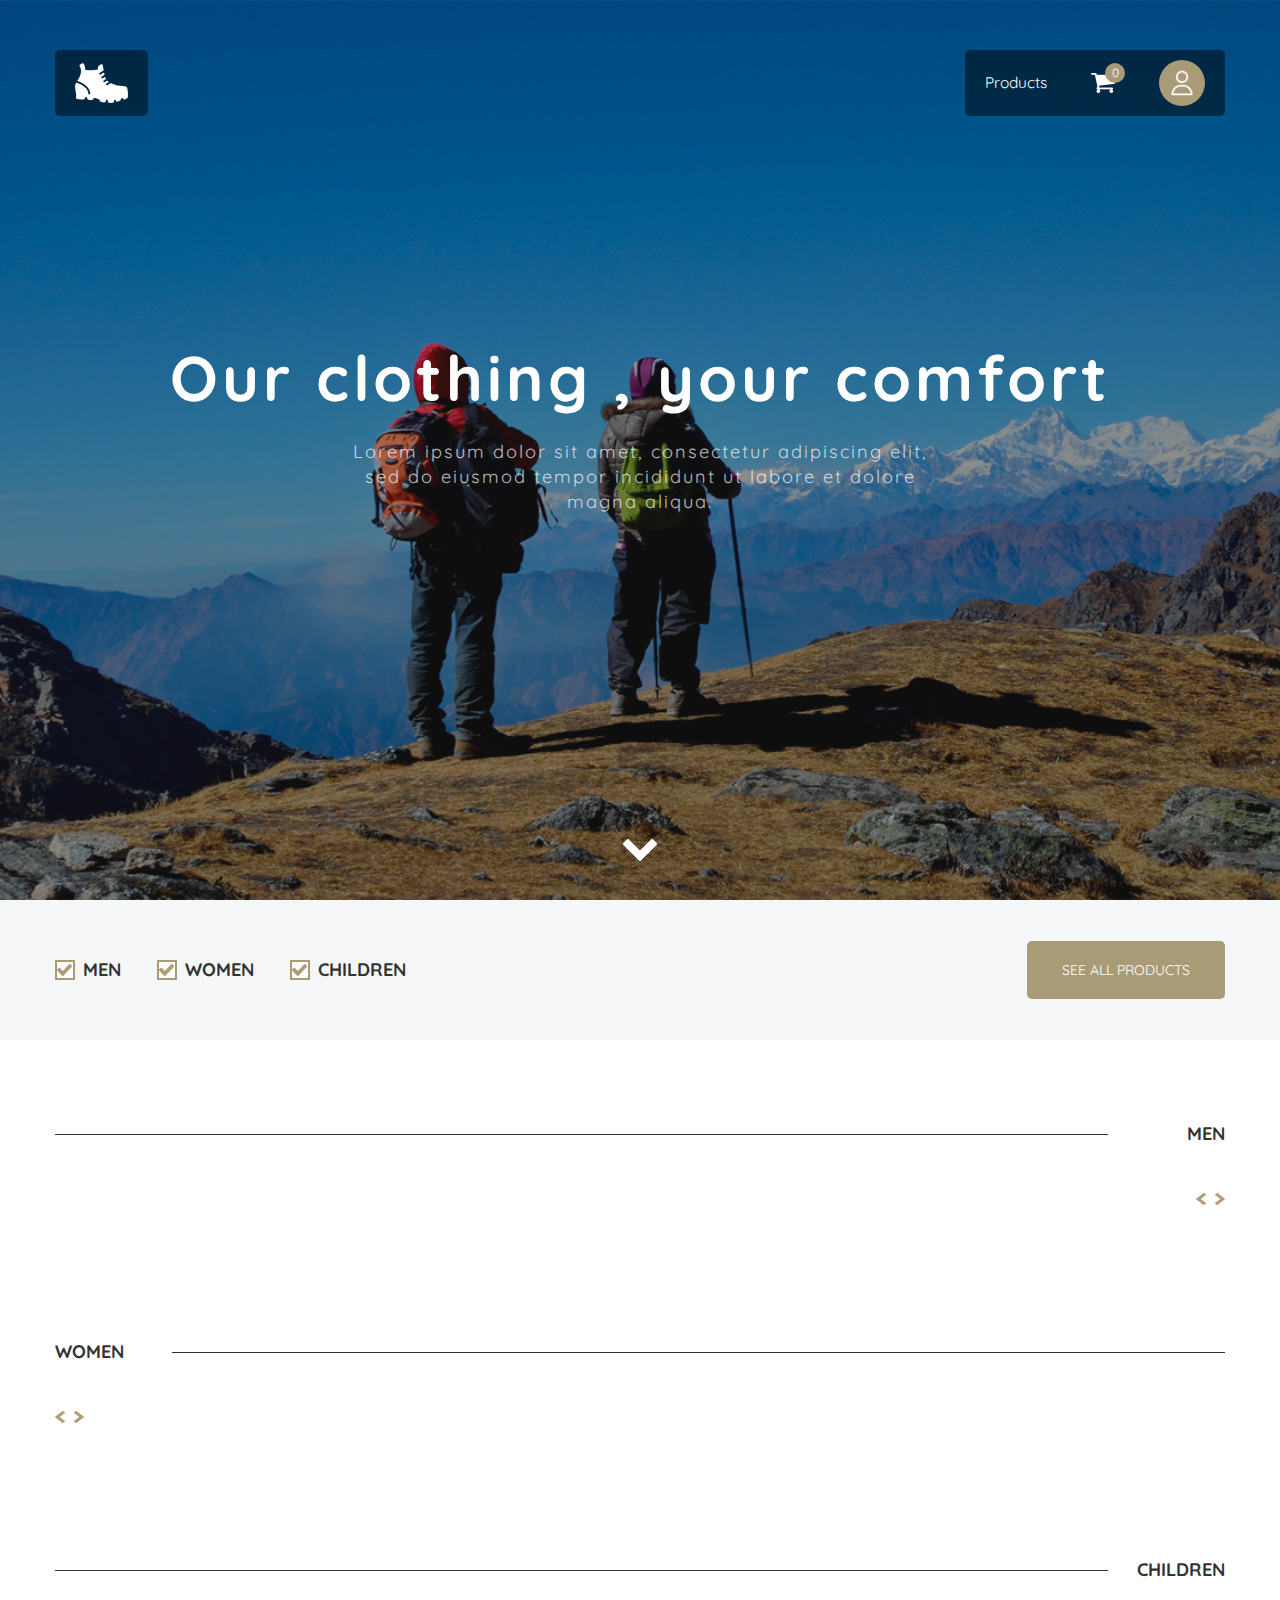
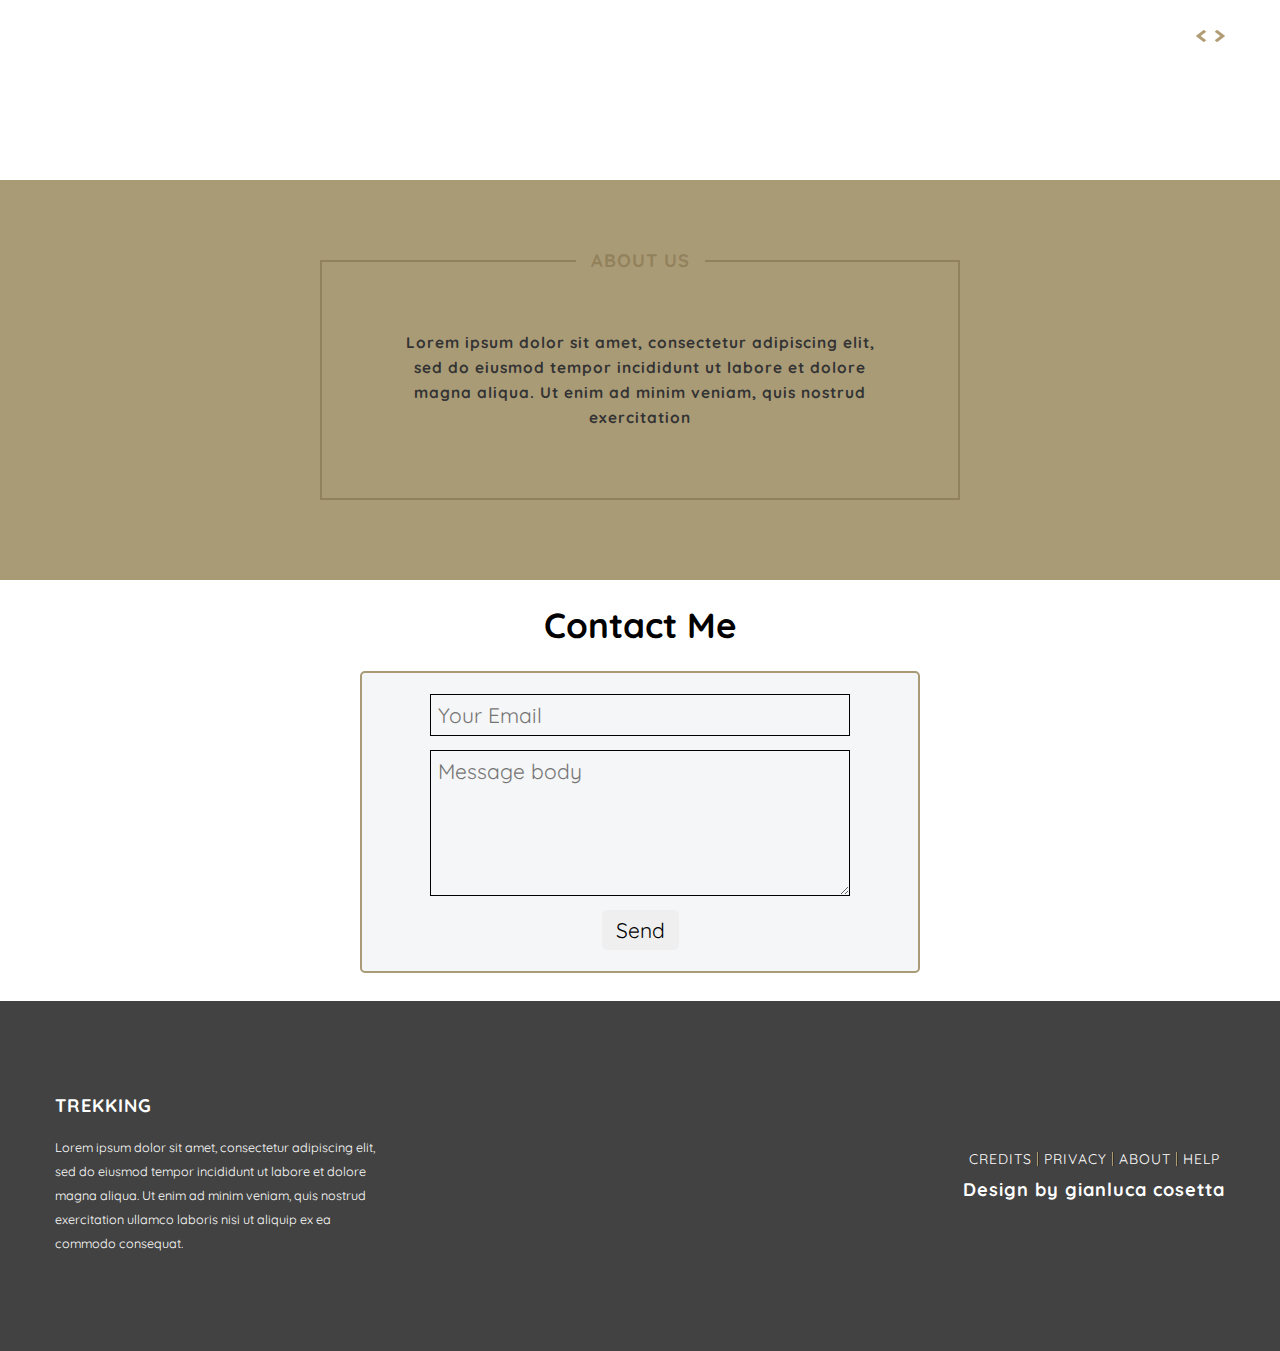
<file: index.html>
<!DOCTYPE html>
<html lang="en">
<head>
    <meta charset="UTF-8">
    <meta http-equiv="X-UA-Compatible" content="IE=edge">
    <meta name="viewport" content="width=device-width, initial-scale=1.0">
    <link rel="stylesheet" type="text/css" href="css/slick.css"/>
    <link rel="stylesheet" href="css/style.min.css">
    <!-- <link rel="stylesheet" href="css/style_dark.css"> -->
    <title>trekking</title>
</head>
<body>
        <header id="header" style='background-image: url("img/header_back_1.png")'>
    <div class="total_cont">
        <div id="header_cont">
            <nav id="navbar">
                <div id="nav_logo_cont">
                    <img src="img/logo.png" alt="" id="nav_logo">
                </div>
                <ul id="nav_list">
                   
                    <li id="products_nav">Products</li>
                    <li id="cart_li"><img src="img/shopping-cart.png" alt="" id="cart"><span class="cart_count">0</span></li>
                    <li class="user_ava">
                        <img src="img/user.png" alt="user">
                    </li>
                </ul>
                <div class="user_autho">
                    <input type="text" name="email" id="user_email" placeholder="Type E-mail">
                    <input type="text" name="login" id="user_login" placeholder="Type Login">
                    <input type="password" name="password" id="user_pass" placeholder="Type Password">                    
                    <button id="user_submit">Login</button>
                    <p id="user_register">Register</p>
                </div>

                <div class="user_info">
                    <div>
                        <p id="user_name">Nikolas Snorkell</p>
                        <div id="fio_change" style="border-bottom:1px solid white ;padding-bottom: 10px;">
                            <input type="text" id="name_change" name="name_change" placeholder="Name"><br>
                            <input type="text" id="secName_change" name="secName_change" placeholder="Second name" style="margin:10px 0 ;"><br>
                            <button id="name_change_save" style="padding:5px 10px ;">Save</button>
                        </div>
                        <p id="user_mail"></p>
                        <p id="user_theme"></p>
                    </div>
                    <p id="devider"></p>

                    <p id="user_orders">Orders</p>
                    <p id="user_log-out">Logout</p>
                </div>
            </nav>

            <div id="title_cont">
                <h1 id="title_header">Our clothing , your comfort</h1>
                <p id="title_header_desc">Lorem ipsum dolor sit amet, consectetur adipiscing elit, sed do eiusmod tempor incididunt ut labore et dolore
                    magna aliqua.</p>
            </div>

            <div id="header_arrow_cont">
                <img src="img/arrow-down.png" alt="" id="header_arrow">
            </div>
        </div>
    </div>
</header>
        <div id="content">
<div id="content">

    <div id="content_cont">

        <div id="products_types_cont">
            <div class="total_cont">
                <div id="products_types">
                    <div id="types_checks">
                        <div><input type="checkbox" name="product_type" class="product_type"
                                id="product_type_men"><label for="product_type_men">men</label></div>
                        <div><input type="checkbox" name="product_type" class="product_type"
                                id="product_type_women"><label for="product_type_women">women</label></div>
                        <div><input type="checkbox" name="product_type" class="product_type"
                                id="product_type_children"><label for="product_type_children">children</label></div>
                    </div>

                    <div id="all_products_btn_cont">
                        <a href="#" id="all_products_btn">see all products</a>
                    </div>
                </div>
            </div>
        </div>



        <div id="products_cont">
            <div class="total_cont">
                <div id="products">
                    <iframe name="dummyframe" id="dummyframe" hidden></iframe>

                    <div class="products_category" id="products_men">
                        <div class="category">
                            <div class="category_line"></div>
                            <div class="category_title">men</div>
                        </div>
                        <div class="products">

                            <div class="products_amount">
                                <div class="cards_control">
                                    <!-- <p class="cards_amount">1/5</p> -->
                                    <div class="cards_arrows">
                                        <img src="img/chevron-left.png" alt="" class="left_men">
                                        <img src="img/chevron-right.png" alt="" class="right_men">
                                    </div>
                                </div>
                            </div>

                            <div class="products_cards products_cards_men">

                                <!-- <div class="card">
                                    <div class="card_top">
                                        <div class="card_size_cont">
                                            <div class="card_sizes_block">
                                                <span value="40">40</span>
                                                <span value="40">40</span>
                                                <span value="40">40</span>
                                            </div>
                                            <p>size</p>
                                            <img src="img/card-angle-down.png" alt="" class="size_btn">
                                        </div>
                                        <div class="card_colors_cont">
                                            <span class="colors" value="blue" ></span>
                                            <span class="colors" value="yellow"></span>
                                            <span class="colors" value="darkgrey"></span>
                                        </div>
                                    </div>
                                    <div class="card_mid">
                                        <img src="img/card1.png" alt="">
                                    </div>
                                    <div class="card_bottom">

                                        <p class="card_products_name">t-shirt</p>
                                        <p class="card_products_price">5,00 € </p>
                                    </div>


                                    <form action="php/index.php" method="GET" class="card_forms" target="dummyframe">
                                        <input type="text" name="color" hidden>
                                        <input type="text" name="size" hidden>
                                        <input type="text" name="price" hidden>
                                        <input type="text" name="name" hidden>
                                        <input type="text" name="id" value="1" hidden>
                                        <input type="text" name="gender" hidden>
                                        <button type="submit" class="add_to_cart">Add to cart</button>
                                    </form>
                                </div>

                                <div class="card">
                                    <div class="card_top">
                                        <div class="card_size_cont">
                                            <div class="card_sizes_block">
                                                <span>40</span>
                                                <span>40</span>
                                                <span>40</span>
                                            </div>
                                            <p>size</p>
                                            <img src="img/card-angle-down.png" alt="" class="size_btn">
                                        </div>
                                        <div class="card_colors_cont">

                                        </div>
                                    </div>
                                    <div class="card_mid">
                                        <img src="img/card2.png" alt="">
                                    </div>
                                    <div class="card_bottom">

                                        <p class="card_products_name">pants forclaz</p>
                                        <p class="card_products_price">30,00 € </p>
                                    </div>
                                </div>

                                <div class="card">
                                    <div class="card_top">
                                        <div class="card_size_cont">
                                            <div class="card_sizes_block">
                                                <span>10 litri</span>
                                            </div>
                                            <p>size</p>
                                            <img src="img/card-angle-down.png" alt="" class="size_btn">
                                        </div>
                                        <div class="card_colors_cont">

                                        </div>
                                    </div>
                                    <div class="card_mid">
                                        <img src="img/card3.png" alt="">
                                    </div>
                                    <div class="card_bottom">

                                        <p class="card_products_name">backpack</p>
                                        <p class="card_products_price">60,00 € </p>
                                    </div>
                                </div>

                                <div class="card">
                                    <div class="card_top">
                                        <div class="card_size_cont">
                                            <div class="card_sizes_block">
                                                <span>40</span>
                                                <span>40</span>
                                                <span>40</span>
                                            </div>
                                            <p>size</p>
                                            <img src="img/card-angle-down.png" alt="" class="size_btn">
                                        </div>
                                        <div class="card_colors_cont">

                                        </div>
                                    </div>
                                    <div class="card_mid">
                                        <img src="img/card2.png" alt="">
                                    </div>
                                    <div class="card_bottom">

                                        <p class="card_products_name">pants forclaz</p>
                                        <p class="card_products_price">30,00 € </p>
                                    </div>
                                </div>

                                <div class="card">
                                    <div class="card_top">
                                        <div class="card_size_cont">
                                            <div class="card_sizes_block">
                                                <span>40</span>
                                                <span>40</span>
                                                <span>40</span>
                                            </div>
                                            <p>size</p>
                                            <img src="img/card-angle-down.png" alt="" class="size_btn">
                                        </div>
                                        <div class="card_colors_cont">
                                            <span class="colors"></span>
                                            <span class="colors"></span>
                                            <span class="colors"></span>
                                        </div>
                                    </div>
                                    <div class="card_mid">
                                        <img src="img/card1.png" alt="">
                                    </div>
                                    <div class="card_bottom">

                                        <p class="card_products_name">t-shirt</p>
                                        <p class="card_products_price">5,00 € </p>
                                    </div>
                                </div> -->

                            </div>
                        </div>
                    </div>






                    <div class="products_category" id="products_women">
                        <div class="category">
                            <div class="category_title">women</div>
                            <div class="category_line"></div>

                        </div>
                        <div class="products">

                            <div class="products_amount">
                                <div class="cards_control cards_control_women">
                                    <!-- <p class="cards_amount ">1/5</p> -->
                                    <div class="cards_arrows">
                                        <img src="img/chevron-left.png" alt="" class="left_women">
                                        <img src="img/chevron-right.png" alt="" class="right_women">
                                    </div>
                                </div>
                            </div>

                            <div class="products_cards products_cards_women">
                                <!-- <div class="card">
                                    <div class="card_top">
                                        <div class="card_size_cont">
                                            <div class="card_sizes_block">
                                                <span>40</span>
                                                <span>40</span>
                                                <span>40</span>
                                            </div>
                                            <p>size</p>
                                            <img src="img/card-angle-down.png" alt="" class="size_btn">
                                        </div>
                                        <div class="card_colors_cont">

                                        </div>
                                    </div>
                                    <div class="card_mid">
                                        <img src="img/card6.png" alt="">
                                    </div>
                                    <div class="card_bottom">

                                        <p class="card_products_name">giacket</p>
                                        <p class="card_products_price">60,00 € </p>
                                    </div>
                                </div>

                                <div class="card">
                                    <div class="card_top">
                                        <div class="card_size_cont">
                                            <div class="card_sizes_block">
                                                <span>40</span>
                                                <span>40</span>
                                                <span>40</span>
                                            </div>
                                            <p>size</p>
                                            <img src="img/card-angle-down.png" alt="" class="size_btn">
                                        </div>
                                        <div class="card_colors_cont">

                                        </div>
                                    </div>
                                    <div class="card_mid">
                                        <img src="img/card5.png" alt="">
                                    </div>
                                    <div class="card_bottom">

                                        <p class="card_products_name">trekking shoes</p>
                                        <p class="card_products_price">80,00 € </p>
                                    </div>
                                </div>

                                <div class="card">
                                    <div class="card_top">
                                        <div class="card_size_cont">
                                            <div class="card_sizes_block">
                                                <span>40</span>
                                                <span>40</span>
                                                <span>40</span>
                                            </div>
                                            <p>size</p>
                                            <img src="img/card-angle-down.png" alt="" class="size_btn">
                                        </div>
                                        <div class="card_colors_cont">
                                            <span class="colors"></span>
                                            <span class="colors"></span>

                                        </div>
                                    </div>
                                    <div class="card_mid">
                                        <img src="img/card4.png" alt="">
                                    </div>
                                    <div class="card_bottom">

                                        <p class="card_products_name">t-shirt</p>
                                        <p class="card_products_price">20,00 € </p>
                                    </div>
                                </div>

                                <div class="card">
                                    <div class="card_top">
                                        <div class="card_size_cont">
                                            <div class="card_sizes_block">
                                                <span>40</span>
                                                <span>40</span>
                                                <span>40</span>
                                            </div>
                                            <p>size</p>
                                            <img src="img/card-angle-down.png" alt="" class="size_btn">
                                        </div>
                                        <div class="card_colors_cont">
                                            <span class="colors"></span>
                                            <span class="colors"></span>

                                        </div>
                                    </div>
                                    <div class="card_mid">
                                        <img src="img/card4.png" alt="">
                                    </div>
                                    <div class="card_bottom">

                                        <p class="card_products_name">t-shirt</p>
                                        <p class="card_products_price">20,00 € </p>
                                    </div>
                                </div>

                                <div class="card">
                                    <div class="card_top">
                                        <div class="card_size_cont">
                                            <div class="card_sizes_block">
                                                <span>40</span>
                                                <span>40</span>
                                                <span>40</span>
                                            </div>
                                            <p>size</p>
                                            <img src="img/card-angle-down.png" alt="" class="size_btn">
                                        </div>
                                        <div class="card_colors_cont">

                                        </div>
                                    </div>
                                    <div class="card_mid">
                                        <img src="img/card5.png" alt="">
                                    </div>
                                    <div class="card_bottom">

                                        <p class="card_products_name">trekking shoes</p>
                                        <p class="card_products_price">80,00 € </p>
                                    </div>
                                </div> -->

                            </div>
                        </div>
                    </div>


                    <div class="products_category" id="products_children">
                        <div class="category">
                            <div class="category_line"></div>
                            <div class="category_title">children</div>
                        </div>
                        <div class="products">

                            <div class="products_amount">
                                <div class="cards_control">
                                    <!-- <p class="cards_amount">1/5</p> -->
                                    <div class="cards_arrows">
                                        <img src="img/chevron-left.png" alt="" class="left_children">
                                        <img src="img/chevron-right.png" alt="" class="right_children">
                                    </div>
                                </div>
                            </div>

                            <div class="products_cards products_cards_children">
                                <!-- <div class="card">
                                    <div class="card_top">
                                        <div class="card_size_cont">
                                            <div class="card_sizes_block">
                                                <span>40</span>
                                                <span>40</span>
                                                <span>40</span>
                                            </div>
                                            <p>size</p>
                                            <img src="img/card-angle-down.png" alt="" class="size_btn">
                                        </div>
                                        <div class="card_colors_cont">
                                            <span class="colors"></span>
                                            <span class="colors"></span>
                                            <span class="colors"></span>
                                        </div>
                                    </div>
                                    <div class="card_mid">
                                        <img src="img/card1.png" alt="">
                                    </div>
                                    <div class="card_bottom">

                                        <p class="card_products_name">t-shirt</p>
                                        <p class="card_products_price">5,00 € </p>
                                    </div>
                                </div>

                                <div class="card">
                                    <div class="card_top">
                                        <div class="card_size_cont">
                                            <div class="card_sizes_block">
                                                <span>40</span>
                                                <span>40</span>
                                                <span>40</span>
                                            </div>
                                            <p>size</p>
                                            <img src="img/card-angle-down.png" alt="" class="size_btn">
                                        </div>
                                        <div class="card_colors_cont">

                                        </div>
                                    </div>
                                    <div class="card_mid">
                                        <img src="img/card2.png" alt="">
                                    </div>
                                    <div class="card_bottom">

                                        <p class="card_products_name">pants forclaz</p>
                                        <p class="card_products_price">30,00 € </p>
                                    </div>
                                </div>

                                <div class="card">
                                    <div class="card_top">
                                        <div class="card_size_cont">
                                            <div class="card_sizes_block">
                                                <span>40</span>
                                                <span>40</span>
                                                <span>40</span>
                                            </div>
                                            <p>size</p>
                                            <img src="img/card-angle-down.png" alt="" class="size_btn">
                                        </div>
                                        <div class="card_colors_cont">
                                            <span class="colors"></span>
                                            <span class="colors"></span>
                                            <span class="colors"></span>
                                        </div>
                                    </div>
                                    <div class="card_mid">
                                        <img src="img/card1.png" alt="">
                                    </div>
                                    <div class="card_bottom">

                                        <p class="card_products_name">t-shirt</p>
                                        <p class="card_products_price">5,00 € </p>
                                    </div>
                                </div>

                                <div class="card">
                                    <div class="card_top">
                                        <div class="card_size_cont">
                                            <div class="card_sizes_block">
                                                <span>40</span>
                                                <span>40</span>
                                                <span>40</span>
                                            </div>
                                            <p>size</p>
                                            <img src="img/card-angle-down.png" alt="" class="size_btn">
                                        </div>
                                        <div class="card_colors_cont">

                                        </div>
                                    </div>
                                    <div class="card_mid">
                                        <img src="img/card5.png" alt="">
                                    </div>
                                    <div class="card_bottom">

                                        <p class="card_products_name">trekking shoes</p>
                                        <p class="card_products_price">80,00 € </p>
                                    </div>
                                </div>
                            </div> -->


                            </div>
                        </div>
                    </div>













                </div>

            </div>

        </div>

        <div id="exist_user">
            <img src="img/cross.png" alt="red cross">
            <p>Sorry, this login in use.</p>
        </div>
        <div id="wrong_user">
            <img src="img/cross.png" alt="red cross">
            <p>Sorry, this user doesn't exist. Please register.</p>
        </div>
        <div id="success_user">
            <img src="img/success.png" alt="check">
            <p>Successfully registered!</p>
        </div>

       

    </div>
</div>
        <div id="about">

    <div id="about_block">
        <p>Lorem ipsum dolor sit amet, consectetur adipiscing elit, sed do eiusmod tempor incididunt ut labore et dolore magna aliqua. Ut enim ad minim veniam, quis nostrud
            exercitation</p>
    </div>

</div>
        <div id="feedback">
    <div class="total_cont">
        <p class="feedback_caption">Contact Me</p>  
    <form action="" method="post" class="subscribe" id="feedback_form">
                      
        <input type="hidden" name="project_name" value="trekking">
        <input type="hidden" name="admin_email" value="pushoknik228@gmail.com">
        <input type="hidden" name="form_subject" value="Feedback">


        <input type="email" name="name" placeholder="Your Email" class="feedback_email">
        <textarea name="text" cols="40" rows="5" placeholder="Message body"
            class="feedback_text"></textarea>
        <button class="feedback_btn" type="submit">Send</button>
    </form>
</div>
</div>
        <footer id="footer">
    <div class="total_cont">
        <div id="footer_cont">
            <div id="footer_trekking">
                <p id="footer_trekking_title">trekking</p>
                <p id="footer_trekking_desc">Lorem ipsum dolor sit amet, consectetur adipiscing elit, sed do eiusmod
                    tempor incididunt ut labore et dolore magna aliqua. Ut enim ad minim veniam, quis nostrud
                    exercitation ullamco laboris nisi ut aliquip ex ea commodo consequat.</p>
            </div>

            <div id="footer_menu_block">
                <div id="footer_menu">
                    <ul id="footer_menu_list">
                        <li>credits</li>
                        <li>privacy</li>
                        <li id="about_footer">about</li>
                        <li id="help_footer">help</li>
                    </ul>
                </div>
                <div id="footer_design">Design by gianluca cosetta</div>
            </div>
        </div>
    </div>
</footer>

     
     <script src="js/jquery-3.6.0.min.js"></script>
     <script type="text/javascript" src="js/slick.min.js"></script>
    <script src="js/script.min.js"></script>
</body>
</html>
</file>
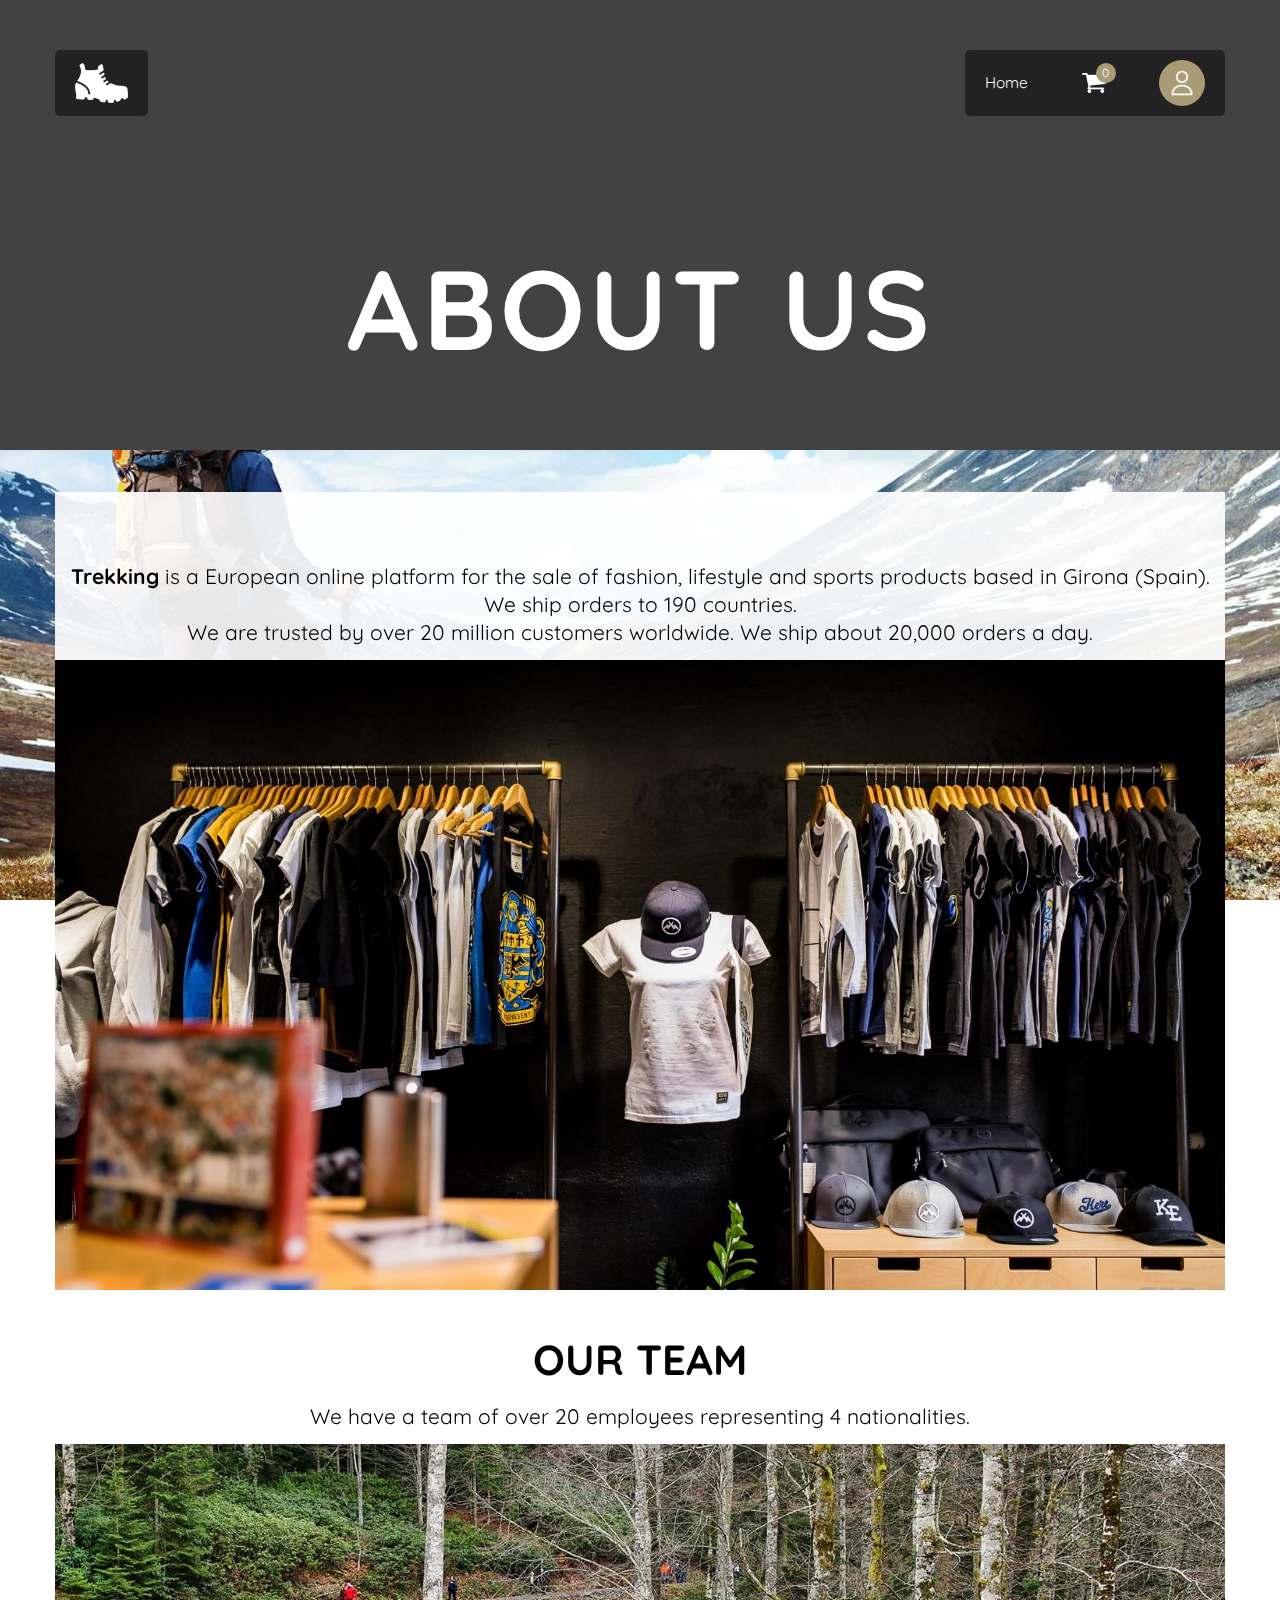
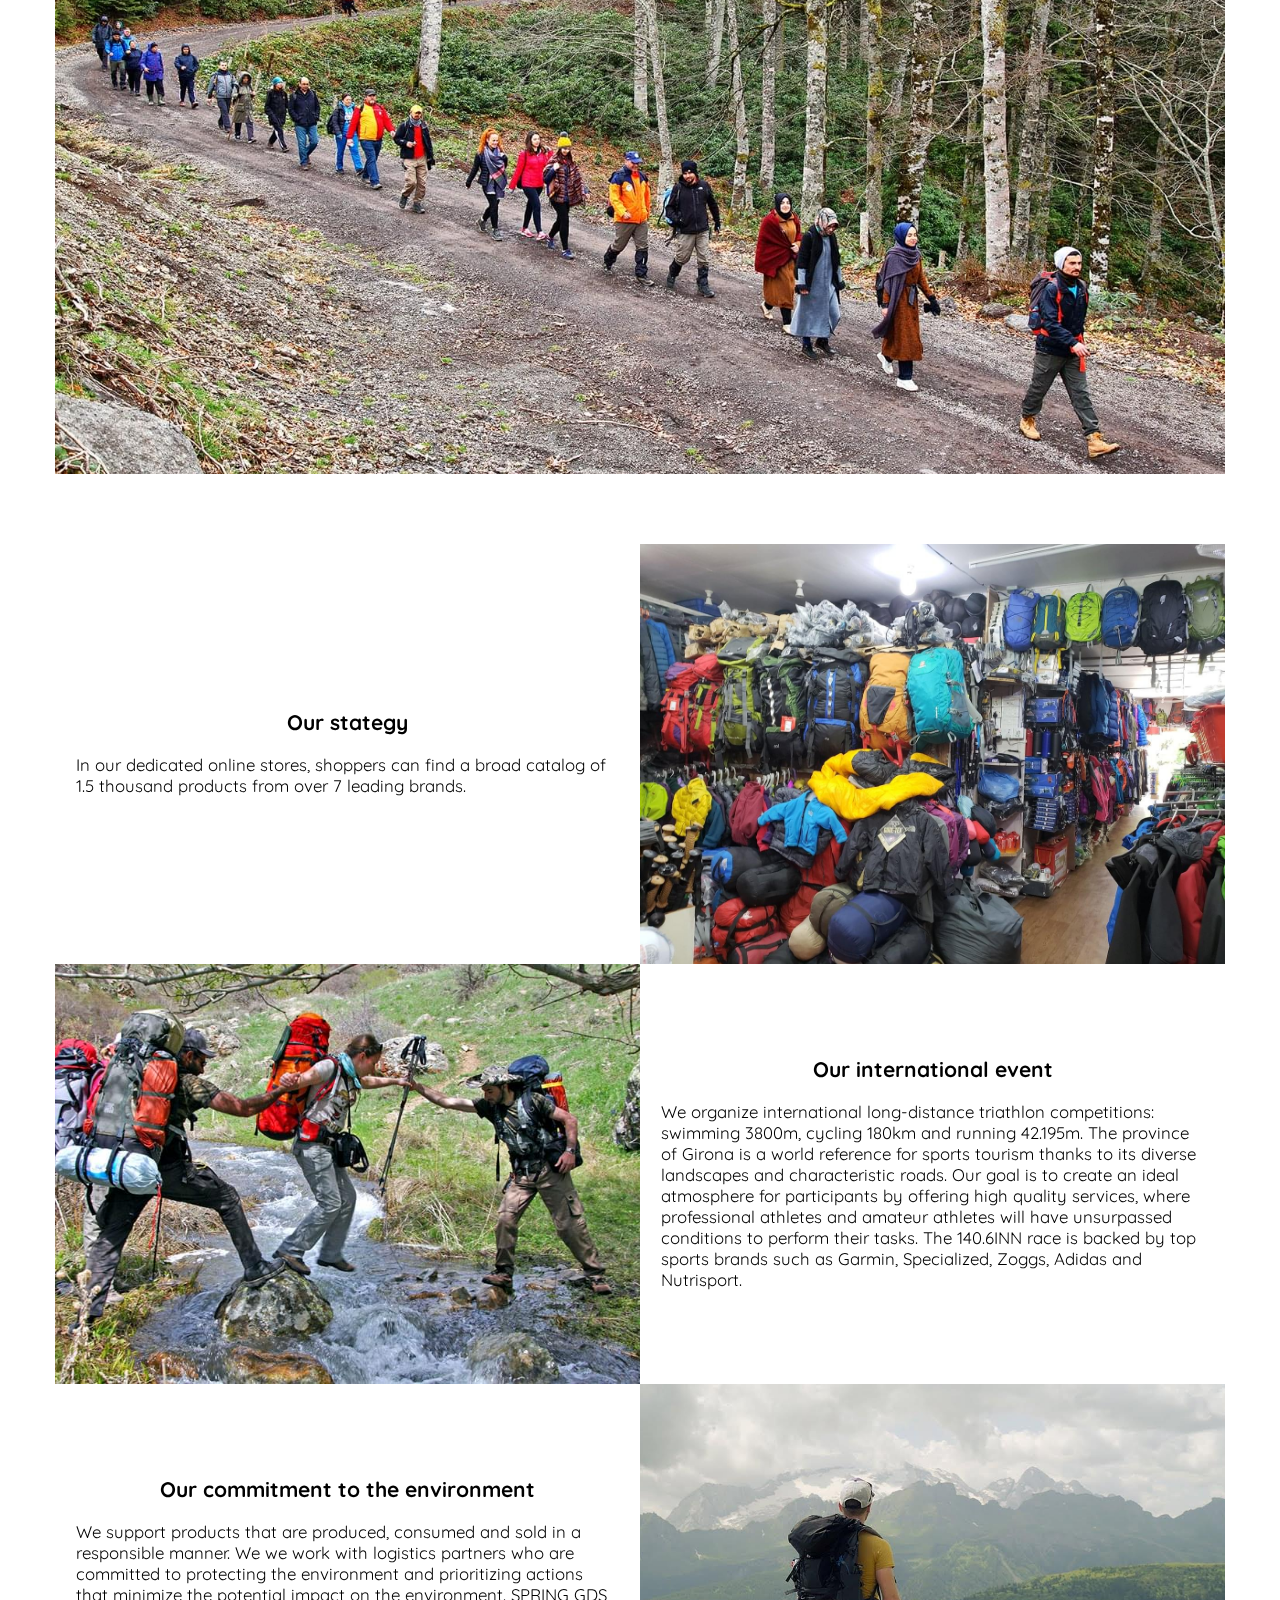
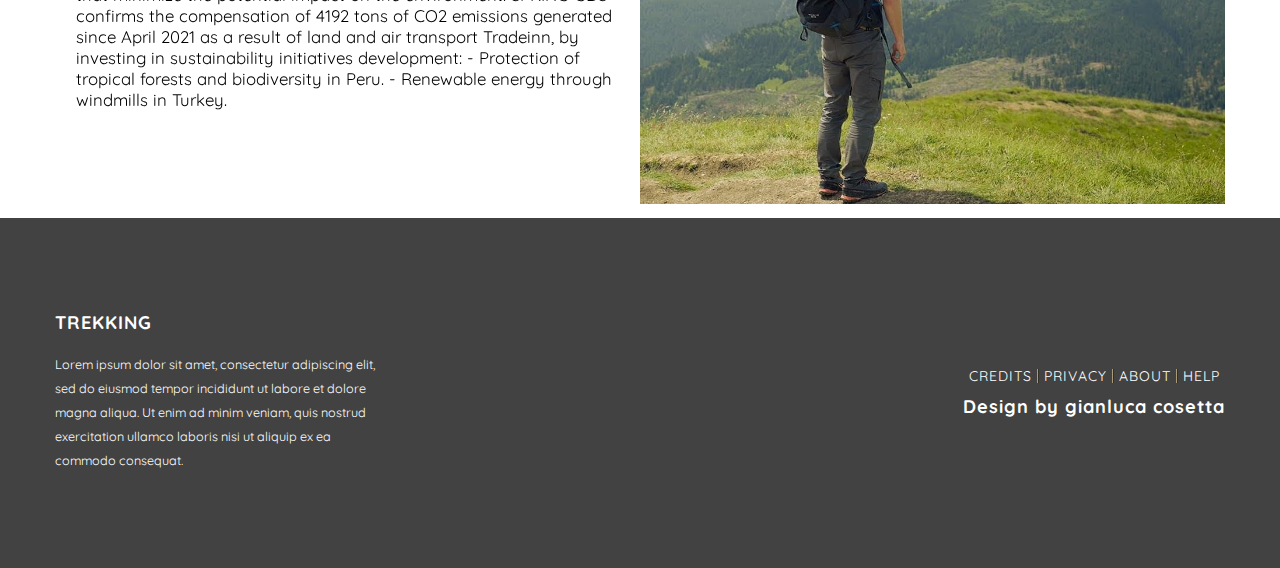
<file: about.html>
<!DOCTYPE html>
<html lang="en">

<head>
    <meta charset="UTF-8">
    <meta http-equiv="X-UA-Compatible" content="IE=edge">
    <meta name="viewport" content="width=device-width, initial-scale=1.0">
    <link rel="stylesheet" type="text/css" href="css/slick.css" />
    <link rel="stylesheet" href="css/style.min.css">
    <title>about</title>
</head>

<body>
    <div class="about_back back1"></div>
    <div class="about_back back2"></div>

    <header id="header-about" style='background-color: #424242'>
        <div class="total_cont">
            <div id="header_cont">
                <nav id="navbar">
                    <div id="nav_logo_cont">
                        <img src="img/logo.png" alt="" id="nav_logo">
                    </div>
                    <ul id="nav_list">
                        <li id="home">Home</li>
                       
                        <li id="cart_li"><img src="img/shopping-cart.png" alt="" id="cart"><span
                                class="cart_count">0</span></li>
                        <li class="user_ava">
                            <img src="img/user.png" alt="user">
                        </li>
                    </ul>
                    <div class="user_autho">
                        <input type="text" name="email" id="user_email" placeholder="Type E-mail">
                        <input type="text" name="login" id="user_login" placeholder="Type Login">
                        <input type="password" name="password" id="user_pass" placeholder="Type Password">
                        <button id="user_submit">Login</button>
                        <p id="user_register">Register</p>
                    </div>

                    <div class="user_info">
                        <div>
                            <p id="user_name">Nikolas Snorkell</p>
                            <p id="user_mail"></p>
                            <p id="user_theme"></p>
                        </div>
                        <p id="devider"></p>

                        <p id="user_orders">Orders</p>
                        <p id="user_log-out">Logout</p>
                    </div>
                </nav>



                <div id="title_cont">
                    <h1 id="title_header">ABOUT US</h1>
                    <!-- <p id="title_header_desc">Lorem ipsum dolor sit amet, consectetur adipiscing elit, sed do eiusmod tempor incididunt ut labore et dolore
                        magna aliqua.</p> -->
                </div>

                <!-- <div id="header_arrow_cont">
                    <img src="img/arrow-down.png" alt="" id="header_arrow">
                </div> -->
            </div>
        </div>
    </header>



    <content id="content_about">
        <div class="total_cont" style="height:auto">
            <div id="first_about_block">
                <p><b>Trekking </b>is a European online platform for the sale of fashion, lifestyle and sports products
                    based in Girona (Spain). We ship orders to 190 countries.<br> We are trusted by over 20 million
                    customers worldwide. We ship about 20,000 orders a day.</p>

                <div class="first_about_image"></div>
            </div>

            <div id="second_about_block">
                <p class="second_about_title">our team</p>
                <p>We have a team of over 20 employees representing 4 nationalities.</p>

                <div class="second_about_image"></div>
            </div>

            <div id="third_about_block">
                <div class="third_about_img about_strategy" style="background-image:url('img/about_strategy.jpg') ; grid-area: b;"></div>
                <div style="grid-area:a;"><b>Our stategy</b><br>
                    In our dedicated online stores, shoppers can find a broad catalog of 1.5 thousand products from over
                    7 leading brands.</div>
                <div style="grid-area:c ;"><b>Our international event</b><br>
                    We organize international long-distance triathlon competitions: swimming 3800m, cycling 180km and
                    running 42.195m. The province of Girona is a world reference for sports tourism thanks to its
                    diverse landscapes and characteristic roads. Our goal is to create an ideal atmosphere for
                    participants by offering high quality services,
                    where professional athletes and amateur athletes will have unsurpassed conditions to perform their
                    tasks. The 140.6INN race is backed by top sports brands such as Garmin, Specialized, Zoggs, Adidas
                    and Nutrisport.</div>
                <div class="third_about_img about_events" style="background-image:url('img/about_events.jpg') ;grid-area: d;"></div>
                <div class="third_about_img about_natural" style="background-image:url('img/about_natural.jpg') ;grid-area: f;"></div>
                <div style="grid-area:e;"><b>Our commitment to the environment</b><br>
                    We support products that are produced, consumed and sold in a responsible manner. We
                    we work with logistics partners who are committed to protecting the environment and prioritizing
                    actions that minimize the potential impact on the environment. SPRING GDS
                    confirms the compensation of 4192 tons of CO2 emissions generated since April 2021 as a result of
                    land and air transport Tradeinn, by investing in sustainability initiatives
                    development:
                    - Protection of tropical forests and biodiversity in Peru.
                    - Renewable energy through windmills in Turkey.</div>
            </div>
        </div>


    </content>





    <footer id="footer">
        <div class="total_cont">
            <div id="footer_cont">
                <div id="footer_trekking">
                    <p id="footer_trekking_title">trekking</p>
                    <p id="footer_trekking_desc">Lorem ipsum dolor sit amet, consectetur adipiscing elit, sed do eiusmod
                        tempor incididunt ut labore et dolore magna aliqua. Ut enim ad minim veniam, quis nostrud
                        exercitation ullamco laboris nisi ut aliquip ex ea commodo consequat.</p>
                </div>

                <div id="footer_menu_block">
                    <div id="footer_menu">
                        <ul id="footer_menu_list">
                            <li>credits</li>
                            <li>privacy</li>
                            <li  id="about_footer">about</li>
                            <li id="help_footer">help</li>
                        </ul>
                    </div>
                    <div id="footer_design">Design by gianluca cosetta</div>
                </div>
            </div>
        </div>
    </footer>
    <script src="js/jquery-3.6.0.min.js"></script>
    <script type="text/javascript" src="js/slick.min.js"></script>
    <script src="js/script.min.js"></script>
    <script>

        setInterval(() => {
            if($('.about_strategy').attr('style')=="background-image:url('img/about_strategy.jpg') ;"){
                $('.about_strategy').attr('style',"background-image:url('img/about_strategy_2.jpg') ;")
            } else {
                $('.about_strategy').attr('style',"background-image:url('img/about_strategy.jpg') ;")
            }

        }, 4000);

        setInterval(() => {
            if($('.about_events').attr('style')=="background-image:url('img/about_events.jpg') ;"){
                $('.about_events').attr('style',"background-image:url('img/about_events_2.jpg') ;")
            } else {
                $('.about_events').attr('style',"background-image:url('img/about_events.jpg') ;")
            } 
        }, 3500);

        setInterval(() => {
            if($('.about_natural').attr('style')=="background-image:url('img/about_natural.jpg') ;"){
                $('.about_natural').attr('style',"background-image:url('img/about_natural_2.jpg') ;")
            } else {
                $('.about_natural').attr('style',"background-image:url('img/about_natural.jpg') ;")
            } 
        }, 4200);

        let windHeight =  $(document).height();
            // if($('html').offset().top>(windHeight/2)){
            //     $('.back1').css('opacity',"0");
            //     console.log(windHeight);
            // } else {
            //     $('.back1').css('opacity',"1");
            // }
            // console.log($('html').offset().top);

            $(window).scroll(function(){
                if($(this).scrollTop()>(windHeight/3)){
                $('.back2').css('opacity',"0");
                // console.log(windHeight);
            } else {
                $('.back2').css('opacity',"1");
            }
            // console.log($(this).scrollTop());
            })

    </script>
</body>

</html>
</file>
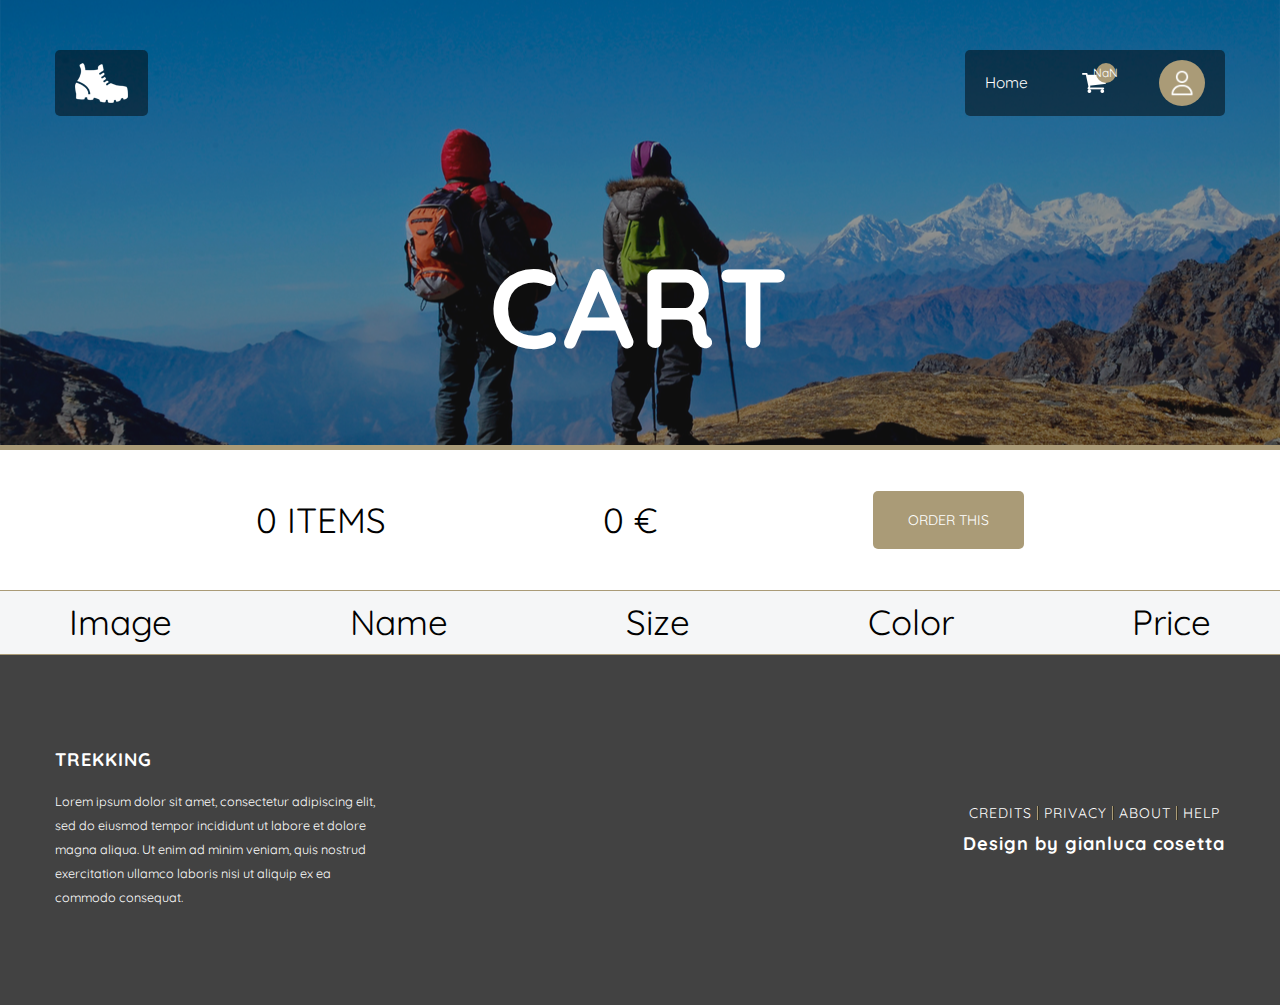
<file: cart.html>
<!DOCTYPE html>
<html lang="en">

<head>
    <meta charset="UTF-8">
    <meta http-equiv="X-UA-Compatible" content="IE=edge">
    <meta name="viewport" content="width=device-width, initial-scale=1.0">
    <link rel="stylesheet" type="text/css" href="css/slick.css" />
    <link rel="stylesheet" href="css/style.min.css">
    <title>cart</title>
</head>

<body>
    <header id="header-cart" style='background-image: url("img/header_back_1.png")'>
        <div class="total_cont">
            <div id="header_cont">
                <nav id="navbar">
                    <div id="nav_logo_cont">
                        <img src="img/logo.png" alt="" id="nav_logo">
                    </div>
                    <ul id="nav_list">
                        <li id="home">Home</li>
                      
                        <li id="cart_li"><img src="img/shopping-cart.png" alt="" id="cart"><span class="cart_count">0</span></li>
                        <li class="user_ava">
                            <img src="img/user.png" alt="user">
                        </li>
                    </ul>
                    <div class="user_autho">
                        <input type="text" name="email" id="user_email" placeholder="Type E-mail">
                        <input type="text" name="login" id="user_login" placeholder="Type Login">
                        <input type="password" name="password" id="user_pass" placeholder="Type Password">
                        <button id="user_submit">Login</button>
                        <p id="user_register">Register</p>
                    </div>

                    <div class="user_info">
                        <div>
                            <p id="user_name">Nikolas Snorkell</p>
                            <p id="user_mail"></p>
                            <p id="user_theme"></p>
                        </div>
                        <p id="devider"></p>

                        <p id="user_orders">Orders</p>
                        <p id="user_log-out">Logout</p>
                    </div>
                </nav>



                <div id="title_cont">
                    <h1 id="title_header">CART</h1>
                    <!-- <p id="title_header_desc">Lorem ipsum dolor sit amet, consectetur adipiscing elit, sed do eiusmod tempor incididunt ut labore et dolore
                        magna aliqua.</p> -->
                </div>

                <!-- <div id="header_arrow_cont">
                    <img src="img/arrow-down.png" alt="" id="header_arrow">
                </div> -->
            </div>
        </div>
    </header>



    <content id="content-cart">
        <div id="order_cont">

            <div id="order_info">
                <p id="order_items-amount">0 items</p>
                <p id="order_items-price">0 €</p>

                <div id="order_btn_cont">
                    <a href="#" id="order_btn">Order this</a>
                </div>

            </div>
        </div>

        <div id="cart_title_bar">
            <div class="total_cont">
                <div class="cart_card_sample">

                    <span class="cart_item_name">Image</span>
                    <span class="cart_item_name">Name</span>
                    <span class="cart_item_size">Size</span>
                    <span class="cart_item_color">Color</span>
                    <span class="cart_item_price">Price</span>

                </div>
            </div>
        </div>

        <div id="cart-items">
            <div class="total_cont">



                <!-- <div class="cart_card">

                    <div class="cart_item_img">
                        <img src="img/backpack_man.png" alt="">
                    </div>

                    <span class="cart_item_name">t-shirt</span>
                    <span class="cart_item_size">40</span>
                    <span class="cart_item_color" >grey</span>
                    <span class="cart_item_price">5,00 € </span>

                        <input type="text" name="color" value="" hidden>
                        <input type="text" name="size" value="" hidden>
                        <input type="text" name="price" value="" hidden>
                        <input type="text" name="name" value="" hidden>
                        <input type="text" name="id" value="" hidden>
                        <input type="text" name="gender" value="" hidden>
                       
                </div> -->

            </div>
        </div>
    </content>





    <footer id="footer">
        <div class="total_cont">
            <div id="footer_cont">
                <div id="footer_trekking">
                    <p id="footer_trekking_title">trekking</p>
                    <p id="footer_trekking_desc">Lorem ipsum dolor sit amet, consectetur adipiscing elit, sed do eiusmod
                        tempor incididunt ut labore et dolore magna aliqua. Ut enim ad minim veniam, quis nostrud
                        exercitation ullamco laboris nisi ut aliquip ex ea commodo consequat.</p>
                </div>

                <div id="footer_menu_block">
                    <div id="footer_menu">
                        <ul id="footer_menu_list">
                            <li>credits</li>
                            <li>privacy</li>
                            <li  id="about_footer">about</li>
                            <li id="help_footer">help</li>
                        </ul>
                    </div>
                    <div id="footer_design">Design by gianluca cosetta</div>
                </div>
            </div>
        </div>
    </footer>
    <script src="js/jquery-3.6.0.min.js"></script>
    <script type="text/javascript" src="js/slick.min.js"></script>
    <script src="js/script.min.js"></script>
    <script>

       


        let total_price = 0, total_amount = 0, order_items = [], current_id;

        function cartCount(uID) {
            $.get("php/cart.php", { 'userID': +uID }, function (result) {
                // console.log(result);
                cart_count = +result;
                localStorage.setItem('cartAmount', cart_count);
                $('.cart_count').text(cart_count);
            })
        }


        function update_cards() {

            $.get('php/cart.php', { 'cart': localStorage.getItem('userID') }, function (result) {
                // result = result.split(', ');
                if (result == "Nothing") {
                    $('#cart-items').children().html('<p>There is nothing to display.</p>')
                } else {

                    result = result.replaceAll(',"', '');
                    result = result.replaceAll('"', '');
                    // result = result.slice(-1,1);

                    result = result.replaceAll("'", '"');
                    result = jQuery.parseJSON(result);
                    //   result = result.split(",,");
                    //  result = eval(result);

                    $('#cart-items').children().html('');

                    for (let i = 0; i < result.length; i++) {
                        $('#cart-items').children().html($('#cart-items').children().html() + ' <div class="cart_card" style="border: 2px solid transparent"><div class="cart_item_img">    <img src="img/' + result[i].name + '_' + result[i].gender + '.png" alt=""></div><span class="cart_item_name">' + result[i].name + '</span><span class="cart_item_size">' + result[i].size + '</span><span class="cart_item_color" >' + result[i].color + '</span><span class="cart_item_price">' + result[i].price + ' € </span>    <input type="text" name="color" value="' + result[i].color + '" hidden>    <input type="text" name="size" value="' + result[i].size + '" hidden>    <input type="text" name="price" value="' + result[i].price + '" hidden>    <input type="text" name="name" value="' + result[i].name + '" hidden>    <input type="text" name="id" value="' + result[i].id + '" hidden>    <input type="text" name="gender" value="' + result[i].gender + '" hidden><input type="text" name="userID" value="' + result[i].user + '" hidden></div>');

                        

                    }
                    cart_click();
                    // console.log(result);
                }

            })

            cartCount(localStorage.getItem('userID'));

        }

        update_cards();


        function cart_click(){

            $('.cart_card').click(function(){
                current_id = $(this).children('input[name="id"]').val();
                
                if($(this).css('border')=='2px solid rgba(0, 0, 0, 0)'){
                    $(this).css('border','2px solid rgba(0, 0, 0, 1)');
                    total_amount++;
                    total_price+=+$(this).children('input[name="price"]').val();
                    order_items.push(current_id);
                } else {
                    $(this).css('border','2px solid rgba(0, 0, 0, 0)');

                    total_amount--;
                    total_price-=+$(this).children('input[name="price"]').val();

                    let myIndex = order_items.indexOf(current_id);
                    if (myIndex !== -1) {
                        order_items.splice(myIndex, 1);
                    }
                }

                $('#order_items-amount').html(total_amount+" items");
                $('#order_items-price').html(total_price+" €");
                console.log(order_items);
            });

        }


        $('#order_btn').click(function(){

            if(order_items!=''){
               
                $.get("php/order.php", { 'order': order_items }, function (result) {

                        // console.log(result);
                        
                        update_cards();

                        order_items.length=0;
                        total_amount=total_price=0;
                        $('#order_items-amount').html("0 items");
                        $('#order_items-price').html("0 €");
                    });
            }
        })


    </script>
</body>

</html>
</file>
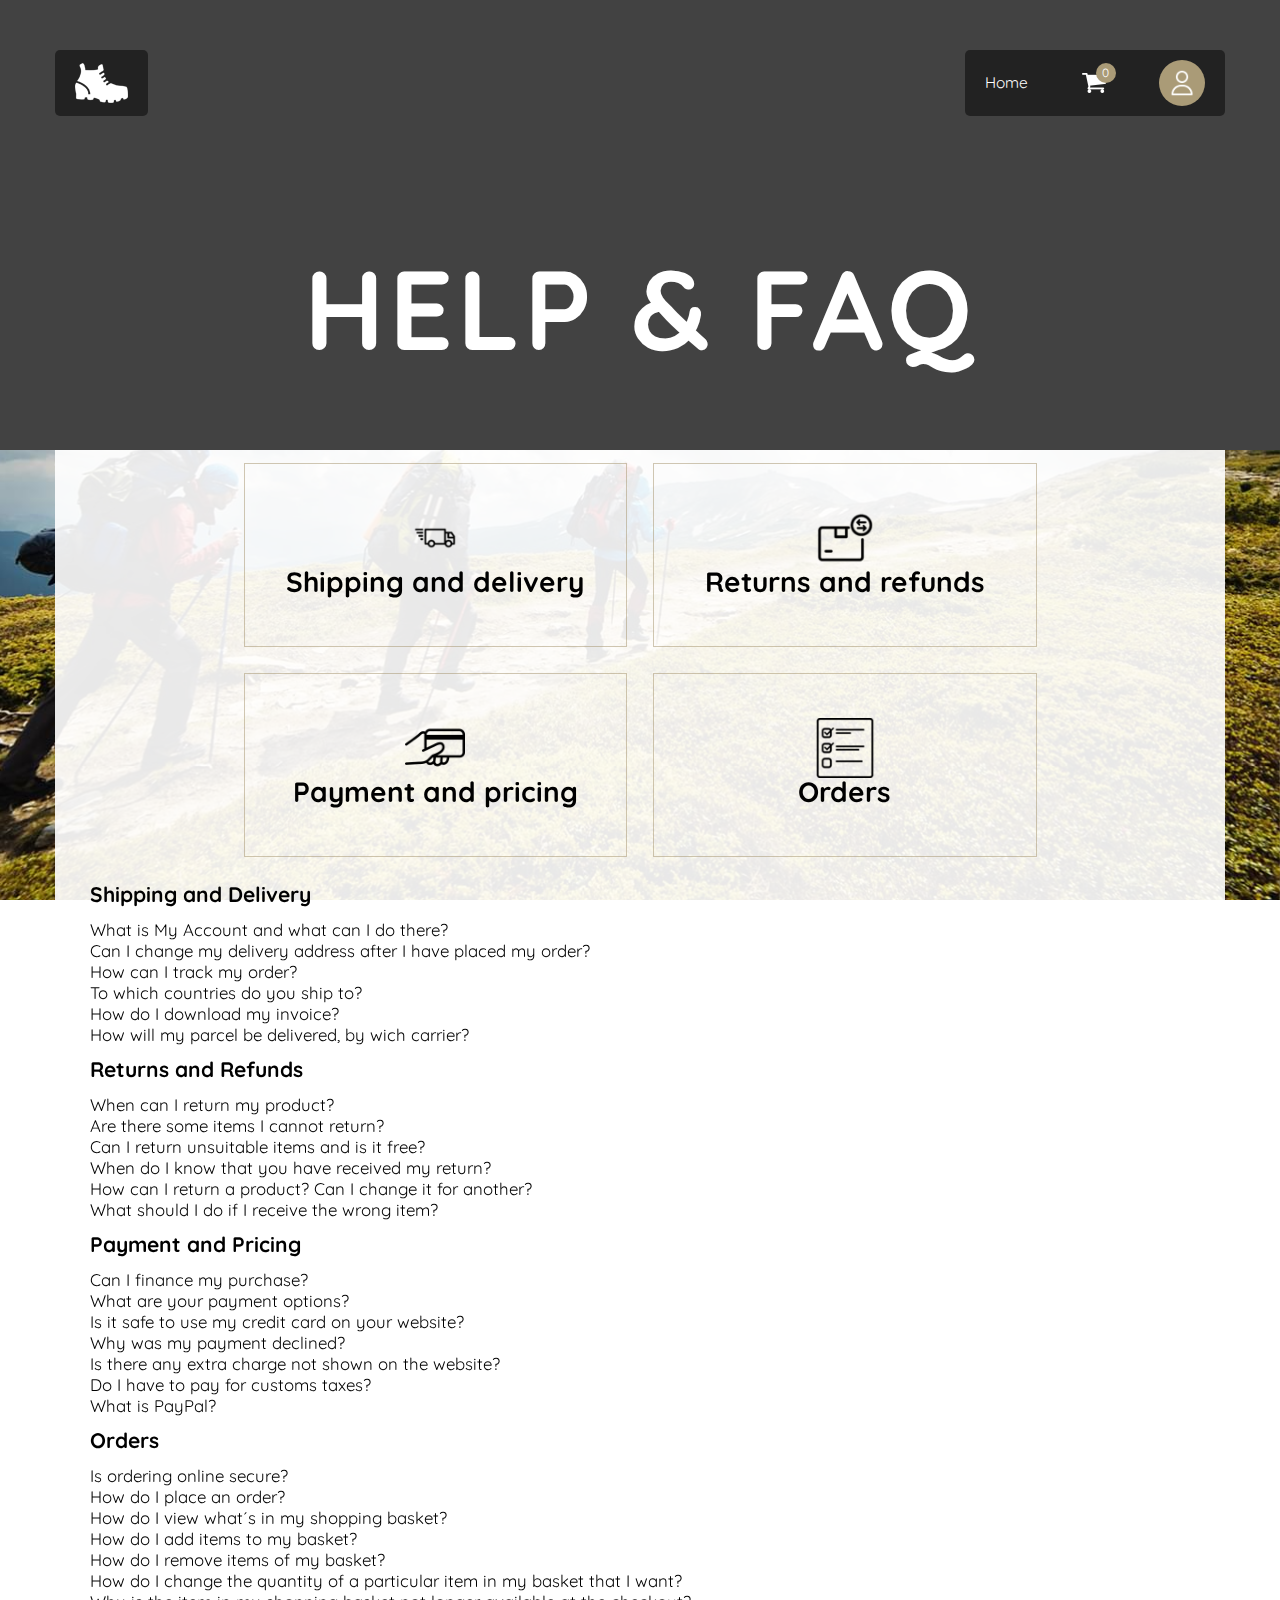
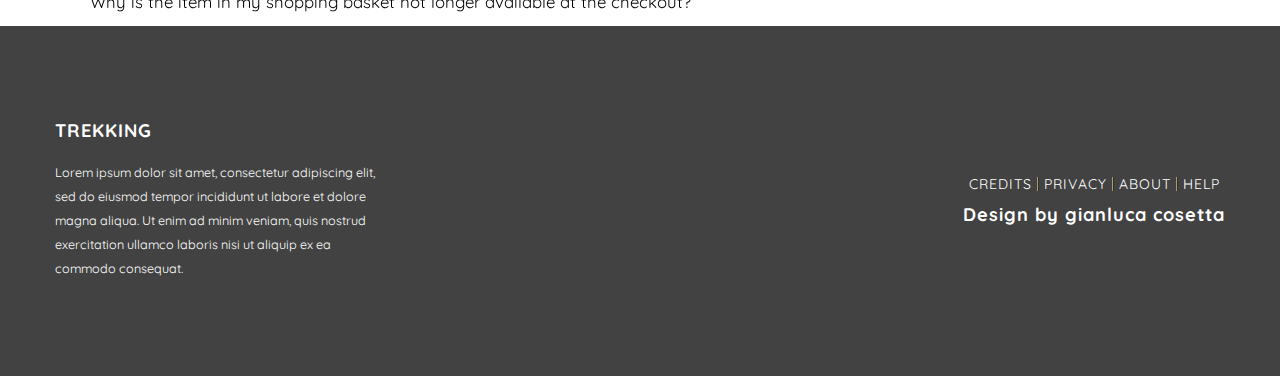
<file: help.html>
<!DOCTYPE html>
<html lang="en">

<head>
    <meta charset="UTF-8">
    <meta http-equiv="X-UA-Compatible" content="IE=edge">
    <meta name="viewport" content="width=device-width, initial-scale=1.0">
    <link rel="stylesheet" type="text/css" href="css/slick.css" />
    <link rel="stylesheet" href="css/style.min.css">
    <title>help</title>

   
</head>

<body>
    <div class="help_back h_back1"></div>
    <div class="help_back h_back2"></div>

    <header id="header-help" style='background-color: #424242'>
        <div class="total_cont">
            <div id="header_cont">
                <nav id="navbar">
                    <div id="nav_logo_cont">
                        <img src="img/logo.png" alt="" id="nav_logo">
                    </div>
                    <ul id="nav_list">
                        <li id="home">Home</li>
                      
                        <li id="cart_li"><img src="img/shopping-cart.png" alt="" id="cart"><span
                                class="cart_count">0</span></li>
                        <li class="user_ava">
                            <img src="img/user.png" alt="user">
                        </li>
                    </ul>
                    <div class="user_autho">
                        <input type="text" name="email" id="user_email" placeholder="Type E-mail">
                        <input type="text" name="login" id="user_login" placeholder="Type Login">
                        <input type="password" name="password" id="user_pass" placeholder="Type Password">
                        <button id="user_submit">Login</button>
                        <p id="user_register">Register</p>
                    </div>

                    <div class="user_info">
                        <div>
                            <p id="user_name">Nikolas Snorkell</p>
                            <p id="user_mail"></p>
                            <p id="user_theme"></p>
                        </div>
                        <p id="devider"></p>

                        <p id="user_orders">Orders</p>
                        <p id="user_log-out">Logout</p>
                    </div>
                </nav>



                <div id="title_cont">
                    <h1 id="title_header">HELP & FAQ</h1>
                    <!-- <p id="title_header_desc">Lorem ipsum dolor sit amet, consectetur adipiscing elit, sed do eiusmod tempor incididunt ut labore et dolore
                        magna aliqua.</p> -->
                </div>

                <!-- <div id="header_arrow_cont">
                    <img src="img/arrow-down.png" alt="" id="header_arrow">
                </div> -->
            </div>
        </div>
    </header>

     <style>
        
        
    </style>


    <content id="content_help">
        <div class="total_cont" style="height:auto">

            <div id="faq_tiles">
                <div class="tiles delivery">
                    <img src="img/delivery.png" alt="delivery">
                    <p>Shipping and delivery</p>
                </div>
                <div class="tiles refunds">
                    <img src="img/refund.png" alt="refunds">
                    <p>Returns and refunds</p>
                </div>
                <div class="tiles payment">
                    <img src="img/payment.png" alt="payment">
                    <p>Payment and pricing</p>
                </div>
                <div class="tiles orders">
                    <img src="img/orders.png" alt="orders">
                    <p>Orders</p>
                </div>
            </div>

            <div id="faq_que">
                <div class="que_block que_delivery">
                    <p class="que_title">Shipping and Delivery</p>
                    <span class="que que_d1">What is My Account and what can I do there?</span>
                    <p class="ans ans_d1">In MY ACCOUNT you always have access to all your orders, correspondence with us, returns, and you can change any preferences of your newsletters, contact us directly or rate your bought items to obtain CoINNs. When placing an order, your account will be automatically created and you can always log into MY ACCOUNT by using your e-mail and chosen password.</p><br>
                    <span class="que que_d2">Can I change my delivery address after I have placed my order?</span>
                    <p class="ans ans_d2">YES! You can change your delivery address if your order has not yet been shipped. To modify your address, log in to your account, select the order and click on Edit shipping address. We strongly recommend you to update your address in your account before you order as delivery and invoice addresses cannot be changed once an order has been shipped.</p><br>
                    <span class="que que_d3">How can I track my order?</span>
                    <p class="ans ans_d3">Once the items are ready to be shipped, we will send you an e-mail to notify you that your parcel has been dispatched. The e-mail includes a link to the shipping company website. From there on, you will be able to track the status of your order. You can also check your order´s delivery status in your account.</p><br>
                    <span class="que que_d4">To which countries do you ship to?</span>
                    <p class="ans ans_d4">Worldwide! If your country cannot be selected as delivery country on the left top of our site (shipping to), please contact us. We will happily double check if we are able to ship to your country. Please keep in mind, that a few of our brands are not authorized to be sent to particular countries.</p><br>
                    <span class="que que_d5">How do I download my invoice?</span>
                    <p class="ans ans_d5">You can download a copy of your invoice in MY ACCOUNT If you placed the order very recently, please wait until it´s shipped for the invoice to be available.</p><br>
                    <span class="que que_d6">How will my parcel be delivered, by wich carrier?</span>
                    <p class="ans ans_d6">When placing an order, you can choose your delivery option once you have added all items to the basket. We will ship your order with the selected courier service and you will receive all the tracking information by email. If you want to know which carrier we work with you can find more information clicking here. You can also always find all information regarding your order by logging into MY ACCOUNT.</p><br>

                     
                </div>

                <div class="que_block que_refunds">
                    <p class="que_title">Returns and Refunds</p>
                    <span class="que que_r1">When can I return my product?</span>
                    <p class="ans ans_r1">Trekking gives you the right to return your purchased item/s without having to give a reason, at any time within 30 days beginning the day after the day on which you received the goods. You can return any item within 30 days, as long as the item/s is/are in perfect conditions (unused, with labels, in original packaging). We only ask you to please log in to MY ACCOUNT. Please find all further information here: returns.</p><br>

                    <span class="que que_r2">Are there some items I cannot return?</span>
                    <p class="ans ans_r2">YES! Any customized items (as for example: football boots, gloves, skies with mounted bindings, etc.) cannot be returned or exchanged. Any other product can be returned within 30 days, as long as the item/s is/are in perfect conditions (unused, with labels, in original packaging). We only ask you to please log in to MY ACCOUNT</p><br>

                    <span class="que que_r3">Can I return unsuitable items and is it free?</span>
                    <p class="ans ans_r3">You can return any item within 30 days, as long as the item/s is/are in perfect conditions (unused, with labels, in original packaging). We only ask you to please log in to MY ACCOUNT. Please find all further information here: returns.

                        From Spain you can make a return using Punto Pack, the return label cost starts from 4.99€.
                        
                        Mondial Relay: this service is available for the following countries: Belgium, France, Portugal, Luxembourg and Monaco, the return label cost starts from 7.99€.
                        Remember that the price of the return depends on the weight of the items being returned.
                        
                        GLS: this service is currently available for the following countries: Austria, Croatia, Czech Republic, Denmark, Estonia, Finland, Germany, Hungary, Ireland, Lithuania, Latvia, Netherlands, Poland, Slovakia, Slovenia and Sweden. For Italy, Romania, Bulgaria and Greece, you can use Spring.
                        Remember that the price of the return depends on the weight of the items being returned and the price varies from 7,99€.
                        
                        If you are returning from the United Kingdom, you can use Royal Mail (Spring). If the carrier you have used for the shipment of your order has been another, the package must be shipped at your cost with the carrier of your choice.
                        
                        For customers located OUTSIDE the European Union or countries not listed above, we suggest using DHL as we have a special agreement with them. With DHL, your shipment will be dispatched quickly and efficiently.</p><br>

                    <span class="que que_r4">When do I know that you have received my return?</span>
                    <p class="ans ans_r4">The taken time from sending your parcel until it arrives at our warehouse depends on the courier service you select for your return. Of course, we will directly inform you per mail, once your return has been refunded. You can always ask your courier service about the whereabouts of your shipping.</p><br>

                    <span class="que que_r5">How can I return a product? Can I change it for another?</span>
                    <p class="ans ans_r5">To return an item you only need to enter a Return Request by logging into MY ACCOUNT. You can return any item(s) within 30 days, as long as the item(s) are in perfect condition (unused, with tags, in their original packaging).</p><br>

                    <span class="que que_r6">What should I do if I receive the wrong item?</span>
                    <p class="ans ans_r6">We do everything in our power to ensure that you receive the items you have purchased, but if you have received a wrong item, please log in to MY ACCOUNT.</p><br>

                     
                </div>

                <div class="que_block que_payment">
                    <p class="que_title">Payment and Pricing</p>
                    <span class="que que_p1">Can I finance my purchase?</span>
                    <p class="ans ans_p1">We make your shopping easier, purchases can be financed through the online payment system Klarna. Klarna is a payment system that includes three payment methods: payment instantly, payment after trying the product and payment in installments. Klarna is available in the following countries: Sweden, Finland, Norway, Denmark, Germany, United Kingdom, Austria, Spain, Italy, France, Poland and Switzerland. To pay with Klarna follow the steps below:

                        Step 1: add products to your cart and select ´Klarna´ when you checkout
                        
                        Step 2: enter some personal details and you will instantly know if your payment is approved
                        
                        Step 3: Klarna will send you an email confirmation and reminders when it is time to checkout and you can manage your orders and payments through the Klarna app.
                        
                        For more information make: Click here
                        
                        For customers in the United States, United Kingdom and France, purchases can be financed with Paypal, for more information make: Click here.
                        
                        You also can pay by Scalapay which allows you to pay for your order in 3 interest-free instalments. Select Scalapay as your payment method at checkout and, after confirming your order details, you will be asked to log into your Scalapay account to complete the payment. If you don´t have one, you can create one from the Scalapay login page, before completing your order. Scalapay is currently available in Italy, Austria, Germany, Portugal, Spain, Finland, France, Netherlands and Belgium.</p><br>

                    <span class="que que_p2">What are your payment options?</span>
                    <p class="ans ans_p2">We offer several payment methods, all of them are assured by Adyen, who guarantees the security of your payments. Our main payment methods are PayPal, Credit and debit card, Klarna, Apple Pay, Google Pay and DIRECTebanking. Please keep in mind that offered payment methods may vary by the country of destination. Once all items have been added to the basket and you have already selected the courier, all available payment methods for your destination country will be shown.

                        For online payments made by Credit and debit card, the ´Secure Socket Layer´ (SSL) security system is used, which allows encrypting your banking information when on the network.</p><br>

                    <span class="que que_p3">Is it safe to use my credit card on your website?</span>
                    <p class="ans ans_p3">YES! All purchases in our website are guaranteed maximum security! Tradeinn takes internet payment security very seriously.

                        When you order online, your bank details are encrypted and sent to our server using the SSL protocol (Secure Socket Layer). This payment protocol is standard and known for transmitting data securely by internet. They are never stored.</p><br>

                    <span class="que que_p4">Why was my payment declined?</span>
                    <p class="ans ans_p4">Please verify that your credit card number and expiration date are correct. Also, please note that we accept Visa, MasterCard, JCB, American Express and Maestro for credit card payments.

                        Sometimes your bank can hold the money on your card during a security time, to make sure that you really want to make the purchase. This is especially common if you do not shop online very often; If you have tried to make multiple purchases in a short period of time; Or if your card is very new.
                        
                        We recommend that you call your bank to notify them that you have tried to buy from an online store. This way they can confirm your identity and enable its use. In any case, if the error messages come from your bank and not from our store, we recommend that you call your bank first to get more information about it.</p><br>

                    <span class="que que_p5">Is there any extra charge not shown on the website?</span>
                    <p class="ans ans_p5">NO! but for orders being shipped to countries out of the European Union, no VAT and no sales tax will be included in the product prices you see on our website and you will not be charged any taxes by us. However your packages may be subject to the customs fees and import duties of the country to which you have your order shipped. The courier will charge you any taxes or customs directly. As taxes and customs may also depend on product category as well as declared amount, we are not able to provide you with any further details. We would recommend you to consult your local Customs office, which will happily assist you with further information.</p><br>

                    <span class="que que_p6">Do I have to pay for customs taxes?</span>
                    <p class="ans ans_p6"><b>For orders shipped to the European Union</b>, the price on our website will be the final cost to you. There will be no additional VAT or duty charges requested on delivery by our carriers.<br>

                        <b>For the United Kingdom</b>b>, the price on our website will be the final cost to you. There will be no additional VAT or duty charges requested on delivery by our carriers.
                        <br>
                        <b>ONLY for orders shipped to outside of the European Union</b>, you may be charged customs duties and taxes for something you bought in our store. The taxes may depend on where your order was sent from, the type of items you bought, their value and the weight of the package. Different countries may have different tax policies regarding specific products.</p><br>
                    <span class="que que_p7">What is PayPal?</span>
                    <p class="ans ans_p7">PayPal is a payment method for online purchases which offers you to pay quickly and more securely with just an e-mail address and password or mobile number and PIN. No need to re-enter your card and delivery details every time you check out.

                        PayPal does not only offer you a secure and fast payment solution, but also allows you to send money almost anywhere in the world in seconds.</p><br>

                     
                </div>

                <div class="que_block que_orders">
                    <p class="que_title">Orders</p>
                    <span class="que que_o1">Is ordering online secure?</span>
                    <p class="ans ans_o1">YES! All purchases in our website are guaranteed maximum security! Tradeinn takes internet payment security very seriously.

                        When you order online, your bank details are encrypted and sent to our server using the SSL protocol (Secure Socket Layer). This payment protocol is standard and known for transmitting data securely by internet. They are never stored.</p><br>

                    <span class="que que_o2">How do I place an order?</span>
                    <p class="ans ans_o2">If you wish to place an order, please just proceed as follow:

                        - Select delivery country (on the top left of our site).
                        - Add any item you would like to buy to the basket (select size/colour and click on ADD TO BASKET).
                        - Once all products you want to buy have been added to the basket, please click on the basket (on the top right of our page) and choose delivery option.
                        - Click on PROCEED TO CHECKOUT.
                        - Please fill in all required information for delivery IF YOU ARE A NEW CUSTOMER and finish your order by selecting payment.
                        
                        So automatically your account has been created and you can always log in to MY ACCOUNT by using your e-mail and chosen password. You will also receive an order confirmation as well as any details regarding your order per mail.</p><br>

                    <span class="que que_o3">How do I view what´s in my shopping basket?</span>
                    <p class="ans ans_o3">To view the content of your basket, please click on the basket icon in the top right of our page. Any items you have added to your basket will be shown. If you wish to change the quantity of any products in your basket, you can change the number by clicking on the -/+ buttons in the column for quantity. If you wish to remove any item of your basket, please click on DELETE just below the -/+ buttons in the column for quantity. You should see the price updating accordingly.</p><br>

                    <span class="que que_o4">How do I add items to my basket?</span>
                    <p class="ans ans_o4">To add an item to your basket, you just need to type the desired quantity and click on the ADD TO BASKET button. If you wish to change the quantity of any products in your basket, you can change the number by clicking on the -/+ buttons in the column for quantity. You should see the price updating accordingly.</p><br>

                    <span class="que que_o5">How do I remove items of my basket?</span>
                    <p class="ans ans_o5">To remove an item from your basket, please click on the basket icon in the top right of our page. Then click on DELETE just below the -/+ buttons in the column for quantity. You should see the price updating accordingly.</p><br>

                    <span class="que que_o6">How do I change the quantity of a particular item in my basket that I want?</span>
                    <p class="ans ans_o6">To view the content of your basket, please click on the basket icon in the top right of our page. Any items you have added to your basket will be shown. If you wish to change the quantity of any products in your basket, you can change the number by clicking on the -/+ buttons in the column for quantity. If you wish to remove any item of your basket, please click on DELETE just below the -/+ buttons in the column for quantity. You should see the price updating accordingly.</p><br>

                    <span class="que que_o7">Why is the item in my shopping basket not longer available at the checkout?</span>
                    <p class="ans ans_o7">The selection on our site is live and reflects what is in stock at that moment. Adding an item to your basket does not guarantee your right to purchase that item. Until you have completed the checkout process, another customer may purchase the item even if it is in your basket.</p><br>

                     
                </div>


            </div>

        </div>
    </content>





    <footer id="footer">
        <div class="total_cont">
            <div id="footer_cont">
                <div id="footer_trekking">
                    <p id="footer_trekking_title">trekking</p>
                    <p id="footer_trekking_desc">Lorem ipsum dolor sit amet, consectetur adipiscing elit, sed do eiusmod
                        tempor incididunt ut labore et dolore magna aliqua. Ut enim ad minim veniam, quis nostrud
                        exercitation ullamco laboris nisi ut aliquip ex ea commodo consequat.</p>
                </div>

                <div id="footer_menu_block">
                    <div id="footer_menu">
                        <ul id="footer_menu_list">
                            <li>credits</li>
                            <li>privacy</li>
                            <li  id="about_footer">about</li>
                            <li id="help_footer">help</li>
                        </ul>
                    </div>
                    <div id="footer_design">Design by gianluca cosetta</div>
                </div>
            </div>
        </div>
    </footer>
    <script src="js/jquery-3.6.0.min.js"></script>
    <script type="text/javascript" src="js/slick.min.js"></script>
    <script src="js/script.min.js"></script>
    <script>

 

    $('.ans').slideUp(0);
    let que;
    $('.que').click(function(){
        que = $(this).attr('class').slice(8);
        if($(this).attr('style')){
            $(this).removeAttr('style');
        }else {
            $(this).attr('style','color:blue');
        }
        
        $('.ans_'+que).slideToggle(200);
    })

    $('.tiles').click(function(){
        let name = $(this).attr("class").slice(6);
        let del_pos = $('.que_'+name).offset().top;
        $('html,body').animate({
            scrollTop: del_pos
        },200)
    })

    let windHeight =  $(document).height();

    $(window).scroll(function(){
                if($(this).scrollTop()>(windHeight/3)){
                $('.h_back2').css('opacity',"0");
                // console.log(windHeight);
            } else {
                $('.h_back2').css('opacity',"1");
            }
            // console.log($(this).scrollTop());
            })

    </script>
</body>

</html>
</file>
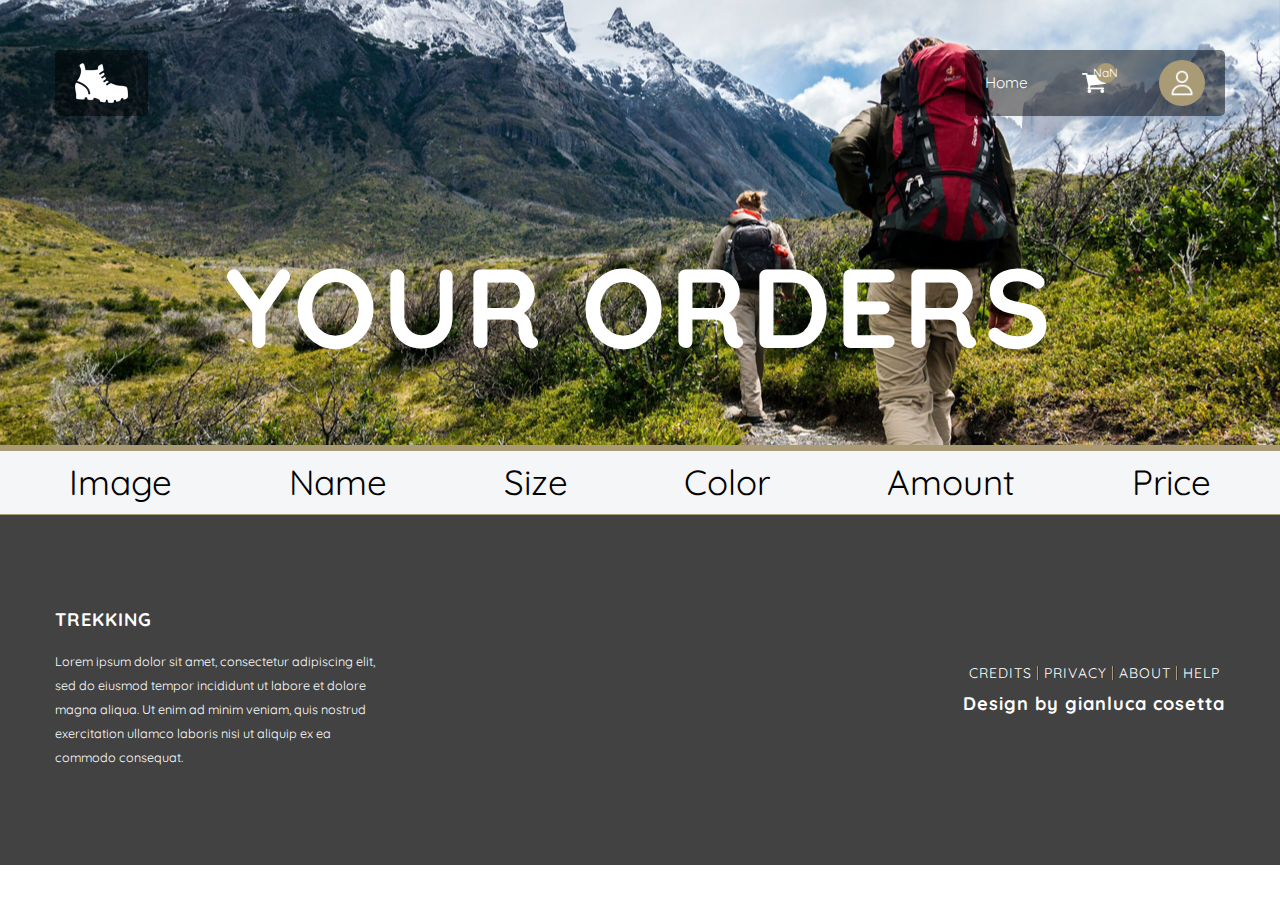
<file: orders.html>
<!DOCTYPE html>
<html lang="en">

<head>
    <meta charset="UTF-8">
    <meta http-equiv="X-UA-Compatible" content="IE=edge">
    <meta name="viewport" content="width=device-width, initial-scale=1.0">
    <link rel="stylesheet" type="text/css" href="css/slick.css" />
    <link rel="stylesheet" href="css/style.min.css">
    <title>orders</title>
</head>

<body>
    <header id="header-cart" style='background-image: url("img/header_back_2.png")'>
        <div class="total_cont">
            <div id="header_cont">
                <nav id="navbar">
                    <div id="nav_logo_cont">
                        <img src="img/logo.png" alt="" id="nav_logo">
                    </div>
                    <ul id="nav_list">
                        <li id="home">Home</li>
                      
                        <li id="cart_li"><img src="img/shopping-cart.png" alt="" id="cart"><span class="cart_count">0</span></li>
                        <li class="user_ava">
                            <img src="img/user.png" alt="user">
                        </li>
                    </ul>
                    <div class="user_autho">
                        <input type="text" name="email" id="user_email" placeholder="Type E-mail">
                        <input type="text" name="login" id="user_login" placeholder="Type Login">
                        <input type="password" name="password" id="user_pass" placeholder="Type Password">
                        <button id="user_submit">Login</button>
                        <p id="user_register">Register</p>
                    </div>

                    <div class="user_info">
                        <div>
                            <p id="user_name">Nikolas Snorkell</p>
                            <p id="user_mail"></p>
                            <p id="user_theme"></p>
                        </div>
                        <p id="devider"></p>

                        <p id="user_orders">Orders</p>
                        <p id="user_log-out">Logout</p>
                    </div>
                </nav>



                <div id="title_cont">
                    <h1 id="title_header">YOUR ORDERS</h1>
                    <!-- <p id="title_header_desc">Lorem ipsum dolor sit amet, consectetur adipiscing elit, sed do eiusmod tempor incididunt ut labore et dolore
                        magna aliqua.</p> -->
                </div>

                <!-- <div id="header_arrow_cont">
                    <img src="img/arrow-down.png" alt="" id="header_arrow">
                </div> -->
            </div>
        </div>
    </header>



    <content id="content-cart">
   

        <div id="cart_title_bar">
            <div class="total_cont">
                <div class="cart_card_sample">

                    <span class="cart_item_name">Image</span>
                    <span class="cart_item_name">Name</span>
                    <span class="cart_item_size">Size</span>
                    <span class="cart_item_color">Color</span>
                    <span class="cart_item_color">Amount</span>
                    <span class="cart_item_price">Price</span>


                </div>
            </div>
        </div>

        <div id="cart-items">
            <div class="total_cont">



                <!-- <div class="cart_card">

                    <div class="cart_item_img">
                        <img src="img/backpack_man.png" alt="">
                    </div>

                    <span class="cart_item_name">t-shirt</span>
                    <span class="cart_item_size">40</span>
                    <span class="cart_item_color" >grey</span>
                    <span class="cart_item_price">5,00 € </span>

                        <input type="text" name="color" value="" hidden>
                        <input type="text" name="size" value="" hidden>
                        <input type="text" name="price" value="" hidden>
                        <input type="text" name="name" value="" hidden>
                        <input type="text" name="id" value="" hidden>
                        <input type="text" name="gender" value="" hidden>
                       
                </div> -->

            </div>
        </div>
    </content>





    <footer id="footer">
        <div class="total_cont">
            <div id="footer_cont">
                <div id="footer_trekking">
                    <p id="footer_trekking_title">trekking</p>
                    <p id="footer_trekking_desc">Lorem ipsum dolor sit amet, consectetur adipiscing elit, sed do eiusmod
                        tempor incididunt ut labore et dolore magna aliqua. Ut enim ad minim veniam, quis nostrud
                        exercitation ullamco laboris nisi ut aliquip ex ea commodo consequat.</p>
                </div>

                <div id="footer_menu_block">
                    <div id="footer_menu">
                        <ul id="footer_menu_list">
                            <li>credits</li>
                            <li>privacy</li>
                            <li  id="about_footer">about</li>
                            <li id="help_footer">help</li>
                        </ul>
                    </div>
                    <div id="footer_design">Design by gianluca cosetta</div>
                </div>
            </div>
        </div>
    </footer>
    <script src="js/jquery-3.6.0.min.js"></script>
    <script type="text/javascript" src="js/slick.min.js"></script>
    <script src="js/script.min.js"></script>
    <script>

 


        let total_price = 0, total_amount = 0, order_items = [], current_id;

        function cartCount(uID) {
            $.get("php/cart.php", { 'userID': +uID }, function (result) {
                // console.log(result);
                cart_count = +result;
                localStorage.setItem('cartAmount', cart_count);
                $('.cart_count').text(cart_count);
            })
        }


        function update_cards() {

            $.get('php/order.php', { 'order_items': localStorage.getItem('userID') }, function (result) {
                // result = result.split(', ');
                
                if (result == "Nothing") {
                    $('#cart-items').children().html('<p>There is nothing to display.</p>')
                } else {

                    result = result.replaceAll(',"', '');
                    result = result.replaceAll('"', '');
                    // result = result.slice(-1,1);

                    result = result.replaceAll("'", '"');
                    result = jQuery.parseJSON(result);
                    //   result = result.split(",,");
                    //  result = eval(result);

                    $('#cart-items').children().html('');

                    for (let i = 0; i < result.length; i++) {
                        $('#cart-items').children().html($('#cart-items').children().html() + ' <div class="cart_card"><div class="cart_item_img">    <img src="img/' + result[i].name + '_' + result[i].gender + '.png" alt=""></div><span class="cart_item_name">' + result[i].name + '</span><span class="cart_item_size">' + result[i].size + '</span><span class="cart_item_color" >' + result[i].color + '</span><span class="cart_item_amount" >' + result[i].amount + '</span><span class="cart_item_price">' + result[i].price + ' € </span></div>');



                    }

                    // console.log(result);
                }

            })

            cartCount(localStorage.getItem('userID'));

        }

        update_cards()





    </script>
</body>

</html>
</file>
<file: css/style_dark.css>
body{
    background: rgb(59, 59, 59);
    
}

#content{
    background: rgb(59, 59, 59);
}

#products_types_cont .total_cont{
    background: rgb(59, 59, 59) !important;
}

#products_types{
    background: rgb(80, 80, 80);
}
#types_checks label{
    color: white !important;
}

#types_checks input::before{
    background: rgb(80, 80, 80) !important;
}

body #content #products_cont #products .products_category .category .category_title{
    color: white ! important;
    
}

#content #products_cont #products .products_category .category .category_line{
    background:white;
}
</file>
<file: css/style.min.css>
@charset "UTF-8";*{padding:0;margin:0;border:0}*,:after,:before{box-sizing:border-box}:active,:focus{outline:0}a:active,a:focus{outline:0}aside,footer,header,nav{display:block}body,html{height:100%;width:100%;font-size:100%;line-height:1;font-size:14px;-ms-text-size-adjust:100%;-moz-text-size-adjust:100%;-webkit-text-size-adjust:100%}button,input,textarea{font-family:inherit}input::-ms-clear{display:none}button{cursor:pointer}button::-moz-focus-inner{padding:0;border:0}a,a:visited{text-decoration:none}a:hover{text-decoration:none}ul li{list-style:none}img{vertical-align:top}h1,h2,h3,h4,h5,h6{font-size:inherit;font-weight:400}@font-face{font-family:Quicksand;font-display:swap;src:url(../fonts/Quicksand-Bold.woff) format("woff"),url(../fonts/Quicksand-Bold.woff2) format("woff2");font-weight:700;font-style:normal}@font-face{font-family:Quicksand;font-display:swap;src:url(../fonts/Quicksand-Regular.woff) format("woff"),url(../fonts/Quicksand-Regular.woff2) format("woff2");font-weight:400;font-style:normal}#content #content_cont #products_types_cont #products_types #types_checks label:hover,#content #products_cont #products .products_category .products .products_amount .cards_control .cards_arrows img,#content #products_cont #products .products_category .products .products_cards .card .card_top .card_size_cont:hover,#content #products_cont #products .products_category .products .products_cards .card:hover,#footer .total_cont #footer_cont #footer_menu_block #footer_menu #footer_menu_list li:hover,#header #header_cont #header_arrow_cont img:hover,#header #header_cont #navbar #nav_list li:hover,#header #header_cont #navbar #nav_logo_cont #nav_logo:hover,#header-about #header_cont #header_arrow_cont img:hover,#header-about #header_cont #navbar #nav_list li:hover,#header-about #header_cont #navbar #nav_logo_cont #nav_logo:hover,#header-cart #header_cont #header_arrow_cont img:hover,#header-cart #header_cont #navbar #nav_list li:hover,#header-cart #header_cont #navbar #nav_logo_cont #nav_logo:hover,#header-help #header_cont #header_arrow_cont img:hover,#header-help #header_cont #navbar #nav_list li:hover,#header-help #header_cont #navbar #nav_logo_cont #nav_logo:hover{cursor:pointer}#about,#about #about_block,#content #content_cont #products_types_cont #products_types #types_checks,#content #products_cont #products .products_category .category,#content #products_cont #products .products_category .products .products_cards .card,#content #products_cont #products .products_category .products .products_cards .card .card_bottom,#content #products_cont #products .products_category .products .products_cards .card .card_mid,#content #products_cont #products .products_category .products .products_cards .card .card_top .card_colors_cont,#content #products_cont #products .products_category .products .products_cards .card .card_top .card_size_cont,#content_about .total_cont #third_about_block div,#feedback .total_cont #feedback_form,#footer .total_cont #footer_cont,#footer .total_cont #footer_cont #footer_menu_block #footer_menu #footer_menu_list,#header #header_cont #navbar #nav_logo_cont,#header-about #header_cont #navbar #nav_logo_cont,#header-cart #header_cont #navbar #nav_logo_cont,#header-cart #header_cont #title_cont,#header-help #header_cont #navbar #nav_logo_cont{display:flex;justify-content:center;align-items:center}*{font-family:Quicksand;box-sizing:border-box}body{overflow-x:hidden;position:relative}body::-webkit-scrollbar{width:4px}body::-webkit-scrollbar-track{background:rgba(0,0,0,0)}body::-webkit-scrollbar-thumb{background:#aa9b77}.total_cont{width:1170px;height:100%;margin:0 auto}#header,#header-about,#header-cart,#header-help{width:100vw;height:100vh;background-repeat:no-repeat;background-position:center;background-size:cover;transition:background .7s ease-in-out}#header #header_cont,#header-about #header_cont,#header-cart #header_cont,#header-help #header_cont{display:flex;flex-direction:column;position:relative;width:100%;height:100%}#header #header_cont #navbar,#header-about #header_cont #navbar,#header-cart #header_cont #navbar,#header-help #header_cont #navbar{width:100%;position:relative;display:flex;justify-content:space-between;padding:50px 0}#header #header_cont #navbar #nav_logo_cont,#header-about #header_cont #navbar #nav_logo_cont,#header-cart #header_cont #navbar #nav_logo_cont,#header-help #header_cont #navbar #nav_logo_cont{background:rgba(0,0,0,.479);border-radius:5px;padding:10px 20px}#header #header_cont #navbar #nav_logo_cont #nav_logo,#header-about #header_cont #navbar #nav_logo_cont #nav_logo,#header-cart #header_cont #navbar #nav_logo_cont #nav_logo,#header-help #header_cont #navbar #nav_logo_cont #nav_logo{transition:transform .4s cubic-bezier(.55,-.96,.41,1.98)}#header #header_cont #navbar #nav_logo_cont #nav_logo:hover,#header-about #header_cont #navbar #nav_logo_cont #nav_logo:hover,#header-cart #header_cont #navbar #nav_logo_cont #nav_logo:hover,#header-help #header_cont #navbar #nav_logo_cont #nav_logo:hover{transform:scale(1.1)}#header #header_cont #navbar #nav_list,#header-about #header_cont #navbar #nav_list,#header-cart #header_cont #navbar #nav_list,#header-help #header_cont #navbar #nav_list{background:rgba(0,0,0,.479);border-radius:5px;padding:10px 20px;width:22.2222222222%;display:flex;justify-content:space-between;align-items:center}#header #header_cont #navbar #nav_list li,#header-about #header_cont #navbar #nav_list li,#header-cart #header_cont #navbar #nav_list li,#header-help #header_cont #navbar #nav_list li{font-size:1.1rem;color:#fff;position:relative;transition:transform .4s cubic-bezier(.55,-.96,.41,1.98)}#header #header_cont #navbar #nav_list li:hover,#header-about #header_cont #navbar #nav_list li:hover,#header-cart #header_cont #navbar #nav_list li:hover,#header-help #header_cont #navbar #nav_list li:hover{transform:scale(1.1)}#header #header_cont #navbar #nav_list li:last-child,#header-about #header_cont #navbar #nav_list li:last-child,#header-cart #header_cont #navbar #nav_list li:last-child,#header-help #header_cont #navbar #nav_list li:last-child{transition:transform .4s cubic-bezier(.55,-.96,.41,1.98)}#header #header_cont #navbar #nav_list li:last-child:hover,#header-about #header_cont #navbar #nav_list li:last-child:hover,#header-cart #header_cont #navbar #nav_list li:last-child:hover,#header-help #header_cont #navbar #nav_list li:last-child:hover{transform:scale(1.1)}#header #header_cont #navbar #nav_list li .cart_count,#header-about #header_cont #navbar #nav_list li .cart_count,#header-cart #header_cont #navbar #nav_list li .cart_count,#header-help #header_cont #navbar #nav_list li .cart_count{position:absolute;right:-10px;top:-10px;background:#aa9b77;color:#fff;width:20px;height:20px;border-radius:50%;display:flex;justify-content:center;align-items:center;font-size:12px}#header #header_cont #navbar #nav_list li.user_ava,#header-about #header_cont #navbar #nav_list li.user_ava,#header-cart #header_cont #navbar #nav_list li.user_ava,#header-help #header_cont #navbar #nav_list li.user_ava{background:#aa9b77;padding:.5rem;border-radius:50%;border:2px solid transparent;transition:background .4s cubic-bezier(.28,-.38,.87,1.31),border .3s cubic-bezier(.28,-.38,.87,1.31)}#header #header_cont #navbar #nav_list li.user_ava:hover,#header-about #header_cont #navbar #nav_list li.user_ava:hover,#header-cart #header_cont #navbar #nav_list li.user_ava:hover,#header-help #header_cont #navbar #nav_list li.user_ava:hover{border:2px solid #aa9b77;background:0 0}#header #header_cont #navbar #nav_list li.user_ava img,#header-about #header_cont #navbar #nav_list li.user_ava img,#header-cart #header_cont #navbar #nav_list li.user_ava img,#header-help #header_cont #navbar #nav_list li.user_ava img{width:2rem;height:2rem}#header #header_cont #navbar #nav_list li a,#header-about #header_cont #navbar #nav_list li a,#header-cart #header_cont #navbar #nav_list li a,#header-help #header_cont #navbar #nav_list li a{text-decoration:none;color:#fff}#header #header_cont #navbar .user_autho,#header-about #header_cont #navbar .user_autho,#header-cart #header_cont #navbar .user_autho,#header-help #header_cont #navbar .user_autho{position:absolute;top:70%;right:0;background:#aa9b77;border-radius:5px;padding:2rem;display:flex;flex-direction:column;justify-content:center;align-items:center;row-gap:1rem}#header #header_cont #navbar .user_autho input,#header-about #header_cont #navbar .user_autho input,#header-cart #header_cont #navbar .user_autho input,#header-help #header_cont #navbar .user_autho input{padding:1rem 0;height:1.5rem;text-align:center;font-size:1.2rem}#header #header_cont #navbar .user_autho button,#header-about #header_cont #navbar .user_autho button,#header-cart #header_cont #navbar .user_autho button,#header-help #header_cont #navbar .user_autho button{color:#fff;background:#aa9b77;border:1px solid #fff;border-radius:5px;padding:.4rem .8rem;transition:background .4s cubic-bezier(.28,-.38,.87,1.31),border .3s cubic-bezier(.28,-.38,.87,1.31)}#header #header_cont #navbar .user_autho button:hover,#header-about #header_cont #navbar .user_autho button:hover,#header-cart #header_cont #navbar .user_autho button:hover,#header-help #header_cont #navbar .user_autho button:hover{background:#fff;color:#333}#header #header_cont #navbar .user_autho #user_register,#header-about #header_cont #navbar .user_autho #user_register,#header-cart #header_cont #navbar .user_autho #user_register,#header-help #header_cont #navbar .user_autho #user_register{color:#fff;border-bottom:1px solid transparent;transition:border .3s cubic-bezier(.28,-.38,.87,1.31)}#header #header_cont #navbar .user_autho #user_register:hover,#header-about #header_cont #navbar .user_autho #user_register:hover,#header-cart #header_cont #navbar .user_autho #user_register:hover,#header-help #header_cont #navbar .user_autho #user_register:hover{cursor:pointer;border-bottom:1px solid #fff}#header #header_cont #navbar .user_info,#header-about #header_cont #navbar .user_info,#header-cart #header_cont #navbar .user_info,#header-help #header_cont #navbar .user_info{position:absolute;top:70%;right:0;background:#aa9b77;border-radius:5px;padding:2rem;display:flex;flex-direction:column;justify-content:center;align-items:flex-start;row-gap:1rem}#header #header_cont #navbar .user_info p,#header-about #header_cont #navbar .user_info p,#header-cart #header_cont #navbar .user_info p,#header-help #header_cont #navbar .user_info p{width:100%;color:#fff;border-bottom:1px solid transparent;transition:border .3s cubic-bezier(.28,-.38,.87,1.31),color .3s cubic-bezier(.28,-.38,.87,1.31)}#header #header_cont #navbar .user_info p#user_name,#header-about #header_cont #navbar .user_info p#user_name,#header-cart #header_cont #navbar .user_info p#user_name,#header-help #header_cont #navbar .user_info p#user_name{font-size:1.5rem}#header #header_cont #navbar .user_info p#user_name:hover,#header-about #header_cont #navbar .user_info p#user_name:hover,#header-cart #header_cont #navbar .user_info p#user_name:hover,#header-help #header_cont #navbar .user_info p#user_name:hover{cursor:pointer;border-bottom:1px solid #fff}#header #header_cont #navbar .user_info p:not(#user_log-out),#header-about #header_cont #navbar .user_info p:not(#user_log-out),#header-cart #header_cont #navbar .user_info p:not(#user_log-out),#header-help #header_cont #navbar .user_info p:not(#user_log-out){font-weight:700}#header #header_cont #navbar .user_info p#user_mail,#header-about #header_cont #navbar .user_info p#user_mail,#header-cart #header_cont #navbar .user_info p#user_mail,#header-help #header_cont #navbar .user_info p#user_mail{font-weight:400;line-height:1.1rem}#header #header_cont #navbar .user_info p#devider,#header-about #header_cont #navbar .user_info p#devider,#header-cart #header_cont #navbar .user_info p#devider,#header-help #header_cont #navbar .user_info p#devider{width:100%;height:1px;background:#fff}#header #header_cont #navbar .user_info p#user_theme:hover,#header-about #header_cont #navbar .user_info p#user_theme:hover,#header-cart #header_cont #navbar .user_info p#user_theme:hover,#header-help #header_cont #navbar .user_info p#user_theme:hover{color:#333;cursor:pointer}#header #header_cont #navbar .user_info p#manager:hover,#header #header_cont #navbar .user_info p#user_log-out:hover,#header #header_cont #navbar .user_info p#user_orders:hover,#header-about #header_cont #navbar .user_info p#manager:hover,#header-about #header_cont #navbar .user_info p#user_log-out:hover,#header-about #header_cont #navbar .user_info p#user_orders:hover,#header-cart #header_cont #navbar .user_info p#manager:hover,#header-cart #header_cont #navbar .user_info p#user_log-out:hover,#header-cart #header_cont #navbar .user_info p#user_orders:hover,#header-help #header_cont #navbar .user_info p#manager:hover,#header-help #header_cont #navbar .user_info p#user_log-out:hover,#header-help #header_cont #navbar .user_info p#user_orders:hover{cursor:pointer;border-bottom:1px solid #fff}#header #header_cont #title_cont,#header-about #header_cont #title_cont,#header-cart #header_cont #title_cont,#header-help #header_cont #title_cont{width:100%;height:100%;padding-top:20vh;text-align:center;align-items:center;color:#fff}#header #header_cont #title_cont h1,#header-about #header_cont #title_cont h1,#header-cart #header_cont #title_cont h1,#header-help #header_cont #title_cont h1{font-size:4.5rem;font-weight:700;letter-spacing:4px;margin:0 auto}#header #header_cont #title_cont p,#header-about #header_cont #title_cont p,#header-cart #header_cont #title_cont p,#header-help #header_cont #title_cont p{font-size:1.3rem;width:50%;text-align:center;letter-spacing:2px;line-height:25px;opacity:70%;margin:30px auto 0}#header #header_cont #header_arrow_cont,#header-about #header_cont #header_arrow_cont,#header-cart #header_cont #header_arrow_cont,#header-help #header_cont #header_arrow_cont{position:absolute;bottom:0;width:100%;height:100px;display:flex;justify-content:center;align-items:center}#header #header_cont #header_arrow_cont img,#header-about #header_cont #header_arrow_cont img,#header-cart #header_cont #header_arrow_cont img,#header-help #header_cont #header_arrow_cont img{transition:transform .6s cubic-bezier(.28,-.38,.87,1.31)}#content{width:100vw;position:relative}#content #content_cont{width:100%}#content #content_cont #products_types_cont{width:100%;height:140px;background:#f5f6f7}#content #content_cont #products_types_cont #products_types{display:flex;justify-content:space-between;align-items:center;width:100%;height:100%;text-transform:uppercase}#content #content_cont #products_types_cont #products_types #types_checks{justify-content:space-between;width:30%}#content #content_cont #products_types_cont #products_types #types_checks input{margin-right:15px;position:relative}#content #content_cont #products_types_cont #products_types #types_checks input:before{content:"";width:20px;height:20px;border:2px solid #aa9b77;position:absolute;top:-3px;background:#fff}#content #content_cont #products_types_cont #products_types #types_checks input:after{content:"";background-image:url(../img/check-types.png);background-repeat:no-repeat;background-position:center;background-size:contain;width:15px;height:15px;position:absolute;left:2px;opacity:0;z-index:10;transform:scale(.5);transition:opacity .2s cubic-bezier(.28,-.38,.87,1.31),transform .4s cubic-bezier(.28,-.38,.87,1.31)}#content #content_cont #products_types_cont #products_types #types_checks input:checked:after{opacity:1;transform:scale(1)}#content #content_cont #products_types_cont #products_types #types_checks label{font-size:1.3rem;font-weight:700;color:#333}#content #content_cont #products_types_cont #products_types #all_products_btn_cont a{padding:20px 35px;border-radius:5px;background:#aa9b77;color:#fff;text-decoration:none;outline:2px solid transparent;transition:outline .2s cubic-bezier(.28,-.38,.87,1.31),outline-offset .2s cubic-bezier(.28,-.38,.87,1.31),color .5s cubic-bezier(.28,-.38,.87,1.31),background .4s cubic-bezier(.28,-.38,.87,1.31)}#content #content_cont #products_types_cont #products_types #all_products_btn_cont a:hover{color:#aa9b77;background:#fff;outline:2px solid #aa9b77;outline-offset:2px}#content #products_cont{width:100%}#content #products_cont #products{width:100%;height:100%;padding-top:85px}#content #products_cont #products .products_category{width:100%}#content #products_cont #products .products_category .category{justify-content:space-between}#content #products_cont #products .products_category .category .category_line{width:90%;height:1px;background:#333}#content #products_cont #products .products_category .category .category_title{text-transform:uppercase;font-weight:700;color:#333;font-size:1.3rem}#content #products_cont #products .products_category .products{padding-top:50px;padding-bottom:100px}#content #products_cont #products .products_category .products .products_amount{width:100%;height:50px}#content #products_cont #products .products_category .products .products_amount .cards_control{text-align:left;float:right}#content #products_cont #products .products_category .products .products_amount .cards_control_women{float:left}#content #products_cont #products .products_category .products .products_amount .cards_control .cards_amount{font-size:1.1rem;font-weight:700;color:#aa9b77;margin-bottom:3px;letter-spacing:3px}#content #products_cont #products .products_category .products .products_amount .cards_control .cards_arrows img{transition:transform .4s cubic-bezier(.55,-.96,.41,1.98)}#content #products_cont #products .products_category .products .products_amount .cards_control .cards_arrows img:first-child{margin-right:3px}#content #products_cont #products .products_category .products .products_amount .cards_control .cards_arrows img:hover{transform:scale(1.1)}#content #products_cont #products .products_category .products .products_cards{width:100%}#content #products_cont #products .products_category .products .products_cards .card{width:300px;height:380px;background:#f5f6f7;padding:20px 15px;margin:0 20px;border:5px solid transparent;border-radius:4px;align-items:unset;flex-direction:column;transition:background .4s ease-in-out,transform .5s ease-in-out,border .5s cubic-bezier(.55,-.96,.41,1.98)}#content #products_cont #products .products_category .products .products_cards .card:hover{background:#e7e9ec}#content #products_cont #products .products_category .products .products_cards .card .card_top{display:flex;justify-content:space-between}#content #products_cont #products .products_category .products .products_cards .card .card_top .card_size_cont{-moz-column-gap:5px;column-gap:5px;position:relative}#content #products_cont #products .products_category .products .products_cards .card .card_top .card_size_cont .card_sizes_block{position:absolute;top:20px;left:20px;width:50px;padding:5px 0;background:#aa9b77;border:1px solid #333;border-radius:5px;z-index:5}#content #products_cont #products .products_category .products .products_cards .card .card_top .card_size_cont .card_sizes_block span{color:#fff;display:block;width:70%;font-size:1.1rem;text-align:center;border-bottom:1px solid transparent;transition:border .4s ease-in-out;margin:0 auto;margin-bottom:5px}#content #products_cont #products .products_category .products .products_cards .card .card_top .card_size_cont .card_sizes_block span:hover{border-bottom:1px solid #fff}#content #products_cont #products .products_category .products .products_cards .card .card_top .card_size_cont p{text-transform:uppercase;font-weight:700;font-size:1.1rem}#content #products_cont #products .products_category .products .products_cards .card .card_top .card_colors_cont{-moz-column-gap:5px;column-gap:5px}#content #products_cont #products .products_category .products .products_cards .card .card_top .card_colors_cont .colors{display:block;border-radius:50%;background:пкун;width:20px;height:20px;border:1px solid transparent;transition:border .3s cubic-bezier(.28,-.38,.87,1.31)}#content #products_cont #products .products_category .products .products_cards .card .card_top .card_colors_cont .colors:hover{border:2px solid #aa9b77}#content #products_cont #products .products_category .products .products_cards .card .card_mid{height:250px;position:relative}#content #products_cont #products .products_category .products .products_cards .card .card_mid img{height:75%}#content #products_cont #products .products_category .products .products_cards .card .card_bottom{justify-content:space-between}#content #products_cont #products .products_category .products .products_cards .card .card_bottom p{font-weight:700;text-transform:uppercase;font-size:1.2rem}#content #products_cont #products .products_category .products .products_cards .card .card_bottom p.card_products_name{color:#aa9b77}#content #products_cont #products .products_category .products .products_cards .card .card_bottom p.card_products_price{color:#333}#content #products_cont #products .products_category .products .products_cards .card .add_to_cart{padding:.6rem;margin-top:.4rem;border-radius:5px;float:right;background:0 0;border:1px solid #aa9b77;transition:background .3s cubic-bezier(.28,-.38,.87,1.31),color .3s cubic-bezier(.28,-.38,.87,1.31)}#content #products_cont #products .products_category .products .products_cards .card .add_to_cart:hover{background:#aa9b77;color:#f5f6f7}#content #products_cont #products #products_women .products .products_cards .card .card_top .card_colors_cont .colors:nth-child(1){background:#d3a7ac}#content #products_cont #products #products_women .products .products_cards .card .card_top .card_colors_cont .colors:nth-child(2){background:#fff}#content #exist_user,#content #success_user,#content #wrong_user{display:flex;justify-content:center;align-items:center;-moz-column-gap:1rem;column-gap:1rem;position:fixed;top:2rem;left:20%;padding:1.5rem 1rem;background:#8b0000;border-radius:5px}#content #exist_user img,#content #success_user img,#content #wrong_user img{width:3rem;height:3rem}#content #exist_user p,#content #success_user p,#content #wrong_user p{color:#fff}#content #success_user{background:#006400}#about{width:100%;height:400px;background:#aa9b77}#about #about_block{width:50%;height:60%;border:2px solid #92825c;position:relative}#about #about_block:after{content:"about us";position:absolute;top:-10px;letter-spacing:1px;font-size:1.3rem;padding:0 15px;font-weight:700;text-transform:uppercase;color:#92825c;background:#aa9b77}#about #about_block p{color:#333;width:75%;font-size:1.1rem;font-weight:700;line-height:25px;letter-spacing:1px;text-align:center}#feedback .total_cont .feedback_caption{margin:2rem auto 0;font-size:2.5rem;font-weight:700;text-align:center}#feedback .total_cont #feedback_form{margin:2rem auto;padding:1.5rem;width:40rem;border-radius:5px;border:2px solid #aa9b77;background:#f5f6f7;flex-direction:column;row-gap:1rem}#feedback .total_cont #feedback_form button,#feedback .total_cont #feedback_form input,#feedback .total_cont #feedback_form textarea{font-size:1.5rem}#feedback .total_cont #feedback_form input,#feedback .total_cont #feedback_form textarea{background:0 0;border:1px solid #000;padding:.5rem;min-width:30rem;max-width:30rem}#feedback .total_cont #feedback_form button{padding:.5rem 1rem;border-radius:5px;transition:background .4s cubic-bezier(.28,-.38,.87,1.31),color .3s cubic-bezier(.55,-.96,.41,1.98)}#feedback .total_cont #feedback_form button:hover{background:#aa9b77;color:#fff}#footer{width:100%;height:350px;background:#424242;position:relative;color:#fff}#footer .total_cont #footer_cont{width:100%;height:100%;justify-content:space-between}#footer .total_cont #footer_cont #footer_trekking{width:28%}#footer .total_cont #footer_cont #footer_trekking #footer_trekking_title{font-size:1.3rem;font-weight:700;text-transform:uppercase;letter-spacing:1px;margin-bottom:20px}#footer .total_cont #footer_cont #footer_trekking #footer_trekking_desc{font-size:.9rem;line-height:24px}#footer .total_cont #footer_cont #footer_menu_block #footer_menu{margin-bottom:15px}#footer .total_cont #footer_cont #footer_menu_block #footer_menu #footer_menu_list li{letter-spacing:1px;text-transform:uppercase}#footer .total_cont #footer_cont #footer_menu_block #footer_menu #footer_menu_list li:not(:last-child){padding-right:5px;border-right:1px solid #aa9b77}#footer .total_cont #footer_cont #footer_menu_block #footer_menu #footer_menu_list li:not(:first-child){padding-left:5px;border-left:1px solid #342f21}#footer .total_cont #footer_cont #footer_menu_block #footer_design{font-size:1.3rem;font-weight:700;letter-spacing:1px;text-align:end}#header-cart{height:50%;border-bottom:5px solid #aa9b77}#header-cart #header_cont #title_cont{padding-top:0}#header-cart #header_cont #title_cont #title_header{font-size:8rem}#content-cart{background:#f5f6f7}#content-cart #order_cont{width:60%;height:140px;margin:0 auto}#content-cart #order_cont #order_info{display:flex;justify-content:space-between;align-items:center;width:100%;height:100%;text-transform:uppercase}#content-cart #order_cont #order_info #order_items-amount,#content-cart #order_cont #order_info #order_items-price{font-size:2.5rem}#content-cart #order_cont #order_info #order_btn_cont a{padding:20px 35px;border-radius:5px;background:#aa9b77;color:#fff;text-decoration:none;outline:2px solid transparent;transition:outline .2s cubic-bezier(.28,-.38,.87,1.31),outline-offset .2s cubic-bezier(.28,-.38,.87,1.31),color .5s cubic-bezier(.28,-.38,.87,1.31),background .4s cubic-bezier(.28,-.38,.87,1.31)}#content-cart #order_cont #order_info #order_btn_cont a:hover{color:#aa9b77;background:#fff;outline:2px solid #aa9b77;outline-offset:2px}#content-cart #cart_title_bar{border-top:1px solid #aa9b77;border-bottom:1px solid #aa9b77;background:#f5f6f7}#content-cart #cart_title_bar .total_cont .cart_card_sample{width:100%;padding:1rem;display:flex;justify-content:space-between;align-items:center}#content-cart #cart_title_bar .total_cont .cart_card_sample span{font-size:2.5rem}#content-cart #cart-items{width:100%}#content-cart #cart-items .total_cont .cart_card{background:#fff;border:2px solid transparent;border-radius:5px;width:100%;padding:1rem;margin:1rem 0;display:flex;justify-content:space-between;align-items:center;transition:border .3s cubic-bezier(.28,-.38,.87,1.31),background .3s cubic-bezier(.28,-.38,.87,1.31)}#content-cart #cart-items .total_cont .cart_card .cart_item_img img{height:10rem}#content-cart #cart-items .total_cont .cart_card span{font-size:2rem}#content-cart #cart-items .total_cont .cart_card:hover{background:#f1f1f1;cursor:pointer}#content-manager .buttons{margin:20px;padding:15px;border:1px solid #000}#content-manager #toTop{position:fixed;right:100px;bottom:50px}#content-manager #cardsEdit{text-align:center}#content-manager #cardsEdit p{font-size:2rem;font-weight:700}#content-manager #cardsEdit #items_controls button{padding:5px 10px;background:#000;color:#fff;font-size:1.1rem;margin:15px;transition:background .3s ease-in-out}#content-manager #cardsEdit #items_controls button:hover{background:grey}#content-manager #cardsEdit #items_controls select{border:1px solid grey;padding:10px;font-size:1.2rem}#content-manager #cardsEdit #add_block #add_fields,#content-manager #cardsEdit #add_block #edit_fields,#content-manager #cardsEdit #edit_block #add_fields,#content-manager #cardsEdit #edit_block #edit_fields{background:#d4d4d4;padding:10px;display:flex;justify-content:center;align-items:center;-moz-column-gap:10px;column-gap:10px}#content-manager #cardsEdit #add_block #add_fields input,#content-manager #cardsEdit #add_block #edit_fields input,#content-manager #cardsEdit #edit_block #add_fields input,#content-manager #cardsEdit #edit_block #edit_fields input{text-align:center;font-size:1.1rem;padding:5px}#content-manager #cardsEdit #add_block #add_fields #add_colors_block,#content-manager #cardsEdit #add_block #add_fields #edit_colors_block,#content-manager #cardsEdit #add_block #edit_fields #add_colors_block,#content-manager #cardsEdit #add_block #edit_fields #edit_colors_block,#content-manager #cardsEdit #edit_block #add_fields #add_colors_block,#content-manager #cardsEdit #edit_block #add_fields #edit_colors_block,#content-manager #cardsEdit #edit_block #edit_fields #add_colors_block,#content-manager #cardsEdit #edit_block #edit_fields #edit_colors_block{display:flex;flex-direction:column;align-items:flex-start;justify-content:center}#content-manager #cardsEdit #items_show .card{width:600px;display:flex;justify-content:space-between;align-items:center;border-bottom:1px solid #000;margin:5px;padding:5px 0}#content-manager #cardsEdit #items_show .card span{padding:10px 5px}#content-manager #cardsEdit #items_show .card img{width:50px}#content-manager #ordersCont{width:800px;background:#d3d3d3;font-size:1.1rem;text-align:center}#content-manager #ordersCont p{font-size:2rem;font-weight:700}#content-manager #ordersCont #ordersTable{width:100%;border:1px solid #000;border-collapse:collapse;table-layout:fixed}#content-manager #ordersCont #ordersTable .header_table{font-weight:700;text-align:center}#content-manager #ordersCont #ordersTable .manager_order{text-align:center}#content-manager #ordersCont #ordersTable .manager_order img{width:40px}#content-manager #ordersCont #ordersTable .manager_order td{padding:10px 0}#content-manager #ordersCont #ordersTable .manager_order:nth-child(even){background:#ddd}#header-about,#header-help{height:50%}#header-about .total_cont #header_cont #title_cont,#header-help .total_cont #header_cont #title_cont{padding-top:0;display:flex;align-items:center}#header-about .total_cont #header_cont #title_cont #title_header,#header-help .total_cont #header_cont #title_cont #title_header{font-size:8rem}.about_back,.help_back{width:100vw;height:100vh;position:fixed;top:0;left:0;z-index:-1;transition:opacity .8s ease-in-out;background-position:center;background-size:cover}.back1{background-image:url(../img/about_back_1.jpg)}.back2{background-image:url(../img/about_back_2.jpg)}#content_about{position:relative}#content_about .total_cont{background:rgba(255,255,255,.911);padding-bottom:1rem}#content_about .total_cont #first_about_block{width:100%;margin-top:3rem;padding-top:4rem}#content_about .total_cont #first_about_block p{font-size:1.5rem;padding:1rem 1rem;line-height:2rem;text-align:center}#content_about .total_cont #first_about_block .first_about_image{width:100%;height:45rem;background-image:url(../img/about_us_company.jpg);background-position:center;background-size:cover}#content_about .total_cont #second_about_block{width:100%;margin-top:3rem}#content_about .total_cont #second_about_block p.second_about_title{text-align:center;font-size:3rem;font-weight:700;text-transform:uppercase}#content_about .total_cont #second_about_block p{font-size:1.5rem;padding:1rem 1rem;line-height:2rem;text-align:center}#content_about .total_cont #second_about_block .second_about_image{width:100%;height:45rem;background-image:url(../img/our_team.jpg);background-position:center;background-size:cover}#content_about .total_cont #third_about_block{margin-top:5rem;display:grid;grid-template-columns:50% 50%;grid-template-rows:30rem 30rem 30rem;grid-template-areas:"a b" "d c" "e f"}#content_about .total_cont #third_about_block div{flex-direction:column;padding:1.5rem;line-height:1.5rem;font-size:1.2rem}#content_about .total_cont #third_about_block div b{font-size:1.5rem}#content_about .total_cont #third_about_block .third_about_img{background-position:center;background-size:cover;transition:background .4s ease-in-out}.h_back1{background-image:url(../img/h_back1.jpg)}.h_back2{background-image:url(../img/h_back2.jpg)}#content_help{position:relative}#content_help .total_cont{background:rgba(255,255,255,.911);padding-bottom:1rem}#content_help .total_cont #faq_tiles{display:grid;grid-template-columns:50% 50%;grid-template-rows:15rem 15rem;grid-template-areas:"A B" "C D";padding:0 15%}#content_help .total_cont #faq_tiles .tiles{display:flex;flex-direction:column;align-items:center;justify-content:center;outline:1px solid #aa9b778e;outline-offset:-1rem;transition:outline .4s ease-in-out}#content_help .total_cont #faq_tiles .tiles img{width:60px}#content_help .total_cont #faq_tiles .tiles p{font-size:2rem;font-weight:700;border-bottom:2px solid transparent;margin-bottom:5px;text-align:center;transition:border .5s ease-in}#content_help .total_cont #faq_tiles .tiles:hover{cursor:pointer;outline:1px solid #000}#content_help .total_cont #faq_tiles .tiles:hover p{border-bottom:2px solid #000}#content_help .delivery{grid-area:A}#content_help .refunds{grid-area:B}#content_help .payment{grid-area:C}#content_help .orders{grid-area:D}#content_help #faq_que{padding:0 2.5rem}#content_help #faq_que .que_block .que_title{font-size:1.5rem;font-weight:700;margin:1rem 0}#content_help #faq_que .que_block .que{width:auto;font-size:1.2rem;color:#000;border-bottom:1px solid transparent;transition:border .3s ease-in;line-height:1.5rem}#content_help #faq_que .que_block .que:hover{cursor:pointer;border-bottom:1px solid #000}#content_help #faq_que .que_block .ans{margin-top:5px;margin-left:1rem;font-size:1.1rem}@media screen and (max-width:1170px){.total_cont{width:992px}#header #header_cont #navbar #nav_list,#header-about #header_cont #navbar #nav_list,#header-cart #header_cont #navbar #nav_list,#header-help #header_cont #navbar #nav_list{width:26.2096774194%}#header #header_cont #title_cont p,#header-about #header_cont #title_cont p,#header-cart #header_cont #title_cont p,#header-help #header_cont #title_cont p{width:70%}#content #content_cont #products_types_cont #products_types #types_checks{width:40%}}@media screen and (max-width:992px){.total_cont{width:768px}#header,#header-about,#header-cart,#header-help{min-height:550px}#header #header_cont #navbar #nav_list,#header-about #header_cont #navbar #nav_list,#header-cart #header_cont #navbar #nav_list,#header-help #header_cont #navbar #nav_list{width:33.8541666667%}#header #header_cont #title_cont h1,#header-about #header_cont #title_cont h1,#header-cart #header_cont #title_cont h1,#header-help #header_cont #title_cont h1{font-size:3.5rem}#header #header_cont #title_cont p,#header-about #header_cont #title_cont p,#header-cart #header_cont #title_cont p,#header-help #header_cont #title_cont p{font-size:1.2rem;width:70%;margin:30px auto 0}#content #content_cont #products_types_cont #products_types #types_checks{width:50%}#header-about,#header-help{max-height:40%}#header-about .total_cont #header_cont #title_cont #title_header,#header-help .total_cont #header_cont #title_cont #title_header{font-size:6rem}}@media screen and (max-width:769px){#content-cart #cart_title_bar .total_cont .cart_card_sample span{font-size:1.5rem}#content-cart #cart-items .total_cont .cart_card .cart_item_img img{height:7rem}#content-cart #cart-items .total_cont .cart_card span{font-size:1.5rem}#content_about .total_cont #third_about_block{grid-template-columns:100%;grid-template-rows:30rem 30rem 30rem 30rem 30rem 30rem;grid-template-areas:"a" "b" "c" "d" "e" "f";margin-top:0}}@media screen and (max-width:768px){.total_cont{width:576px;padding:0 20px}#header #header_cont #navbar #nav_list,#header-about #header_cont #navbar #nav_list,#header-cart #header_cont #navbar #nav_list,#header-help #header_cont #navbar #nav_list{width:45.1388888889%}#header #header_cont #title_cont h1,#header-about #header_cont #title_cont h1,#header-cart #header_cont #title_cont h1,#header-help #header_cont #title_cont h1{font-size:2.5rem}#header #header_cont #title_cont p,#header-about #header_cont #title_cont p,#header-cart #header_cont #title_cont p,#header-help #header_cont #title_cont p{font-size:1rem;width:90%;margin:30px auto 0;opacity:80%}#header #header_cont #header_arrow_cont img,#header-about #header_cont #header_arrow_cont img,#header-cart #header_cont #header_arrow_cont img,#header-help #header_cont #header_arrow_cont img{width:25px}#content #content_cont #products_types_cont #products_types #types_checks{flex-direction:column;align-items:flex-start;row-gap:10px}#about #about_block{width:70%}#footer{height:300px}#footer .total_cont #footer_cont #footer_trekking{width:50%}#footer .total_cont #footer_cont #footer_menu_block{width:40%}#footer .total_cont #footer_cont #footer_menu_block #footer_menu #footer_menu_list{font-size:.9rem}#content-cart #order_cont{width:80%}#header-about .total_cont #header_cont #title_cont #title_header,#header-help .total_cont #header_cont #title_cont #title_header{font-size:4rem}#content_help .total_cont #faq_tiles{padding:0 0}#content_help .total_cont #faq_tiles .tiles p{font-size:1.5rem}}@media screen and (max-width:576px){.total_cont{width:100%;padding:0 10px}#header,#header-about,#header-cart,#header-help{min-height:450px}#header #header_cont #navbar #nav_logo_cont #nav_logo,#header-about #header_cont #navbar #nav_logo_cont #nav_logo,#header-cart #header_cont #navbar #nav_logo_cont #nav_logo,#header-help #header_cont #navbar #nav_logo_cont #nav_logo{width:90%}#header #header_cont #navbar #nav_logo_cont,#header-about #header_cont #navbar #nav_logo_cont,#header-cart #header_cont #navbar #nav_logo_cont,#header-help #header_cont #navbar #nav_logo_cont{padding:5px 10px}#header #header_cont #navbar #nav_list,#header-about #header_cont #navbar #nav_list,#header-cart #header_cont #navbar #nav_list,#header-help #header_cont #navbar #nav_list{width:100%}#header #header_cont #navbar #nav_list,#header-about #header_cont #navbar #nav_list,#header-cart #header_cont #navbar #nav_list,#header-help #header_cont #navbar #nav_list{width:80%}#header #header_cont #title_cont h1,#header-about #header_cont #title_cont h1,#header-cart #header_cont #title_cont h1,#header-help #header_cont #title_cont h1{font-size:2rem}#header #header_cont #title_cont p,#header-about #header_cont #title_cont p,#header-cart #header_cont #title_cont p,#header-help #header_cont #title_cont p{font-size:.8rem;width:90%;line-height:18px;opacity:100%}#header #header_cont #header_arrow_cont img,#header-about #header_cont #header_arrow_cont img,#header-cart #header_cont #header_arrow_cont img,#header-help #header_cont #header_arrow_cont img{width:20px}#content #content_cont #products_types_cont #products_types #types_checks label{font-size:1rem}#content #content_cont #products_types_cont #products_types #all_products_btn_cont a{padding:15px 20px;font-size:.8rem}#content #products_cont #products .products_category .category .category_line{width:70%}#content #products_cont #products .products_category .products .products_cards .card .card_top .card_size_cont p{font-size:1rem}#content #products_cont #products .products_category .products .products_cards .card .card_bottom p.card_products_name{font-size:1rem}#content #products_cont #products .products_category .products .products_cards .card .card_bottom p.card_products_price{font-size:1rem}#content #products_cont #products .products_category .products .products_cards .card .add_to_cart{font-size:.9rem;padding:.5rem}#about #about_block{width:80%;height:70%}#about #about_block p{font-size:1rem;line-height:20px}#feedback .total_cont #feedback_form{width:80%}#feedback .total_cont #feedback_form button,#feedback .total_cont #feedback_form input,#feedback .total_cont #feedback_form textarea{font-size:1rem}#feedback .total_cont #feedback_form input,#feedback .total_cont #feedback_form textarea{min-width:90%;max-width:90%}#footer{height:250px}#footer .total_cont #footer_cont #footer_trekking{width:50%}#footer .total_cont #footer_cont #footer_trekking #footer_trekking_title{font-size:1.1rem}#footer .total_cont #footer_cont #footer_trekking #footer_trekking_desc{font-size:.8rem;line-height:15px}#footer .total_cont #footer_cont #footer_menu_block{width:35%}#footer .total_cont #footer_cont #footer_menu_block #footer_menu #footer_menu_list{display:block;letter-spacing:0;text-align:right}#footer .total_cont #footer_cont #footer_menu_block #footer_menu #footer_menu_list li{border:none;padding:none}#footer .total_cont #footer_cont #footer_menu_block #footer_menu #footer_menu_list li:not(:last-child){border:none;padding:0}#footer .total_cont #footer_cont #footer_menu_block #footer_menu #footer_menu_list li:not(:first-child){border:none;padding:0;margin-top:8px}#footer .total_cont #footer_cont #footer_menu_block #footer_design{font-size:1.1rem;letter-spacing:0}#header-cart #header_cont #title_cont #title_header{font-size:3rem}#content-cart #order_cont{width:90%}#content-cart #order_cont #order_info #order_items-amount,#content-cart #order_cont #order_info #order_items-price{font-size:1.7rem}#content-cart #order_cont #order_info #order_btn_cont a{padding:15px 20px;font-size:.8rem}#content-cart #cart_title_bar .total_cont .cart_card_sample{padding:0}#content-cart #cart_title_bar .total_cont .cart_card_sample span{font-size:1.2rem}#content-cart #cart-items .total_cont .cart_card{padding:0}#content-cart #cart-items .total_cont .cart_card .cart_item_img img{height:5rem}#content-cart #cart-items .total_cont .cart_card span{font-size:1.2rem}#header-about .total_cont #header_cont #title_cont #title_header,#header-help .total_cont #header_cont #title_cont #title_header{font-size:3rem}#content_about .total_cont #third_about_block div{line-height:1.2rem}#content_help .total_cont #faq_tiles{grid-template-areas:"A" "B" "C" "D";grid-template-rows:15rem 15rem 15rem 15rem;grid-template-columns:100%;padding:0 0}#content_help .total_cont #faq_tiles .tiles p{font-size:1.5rem}}@media screen and (max-width:300px){#content-cart #order_cont #order_info #order_items-amount,#content-cart #order_cont #order_info #order_items-price{font-size:1.2rem}}
</file>
